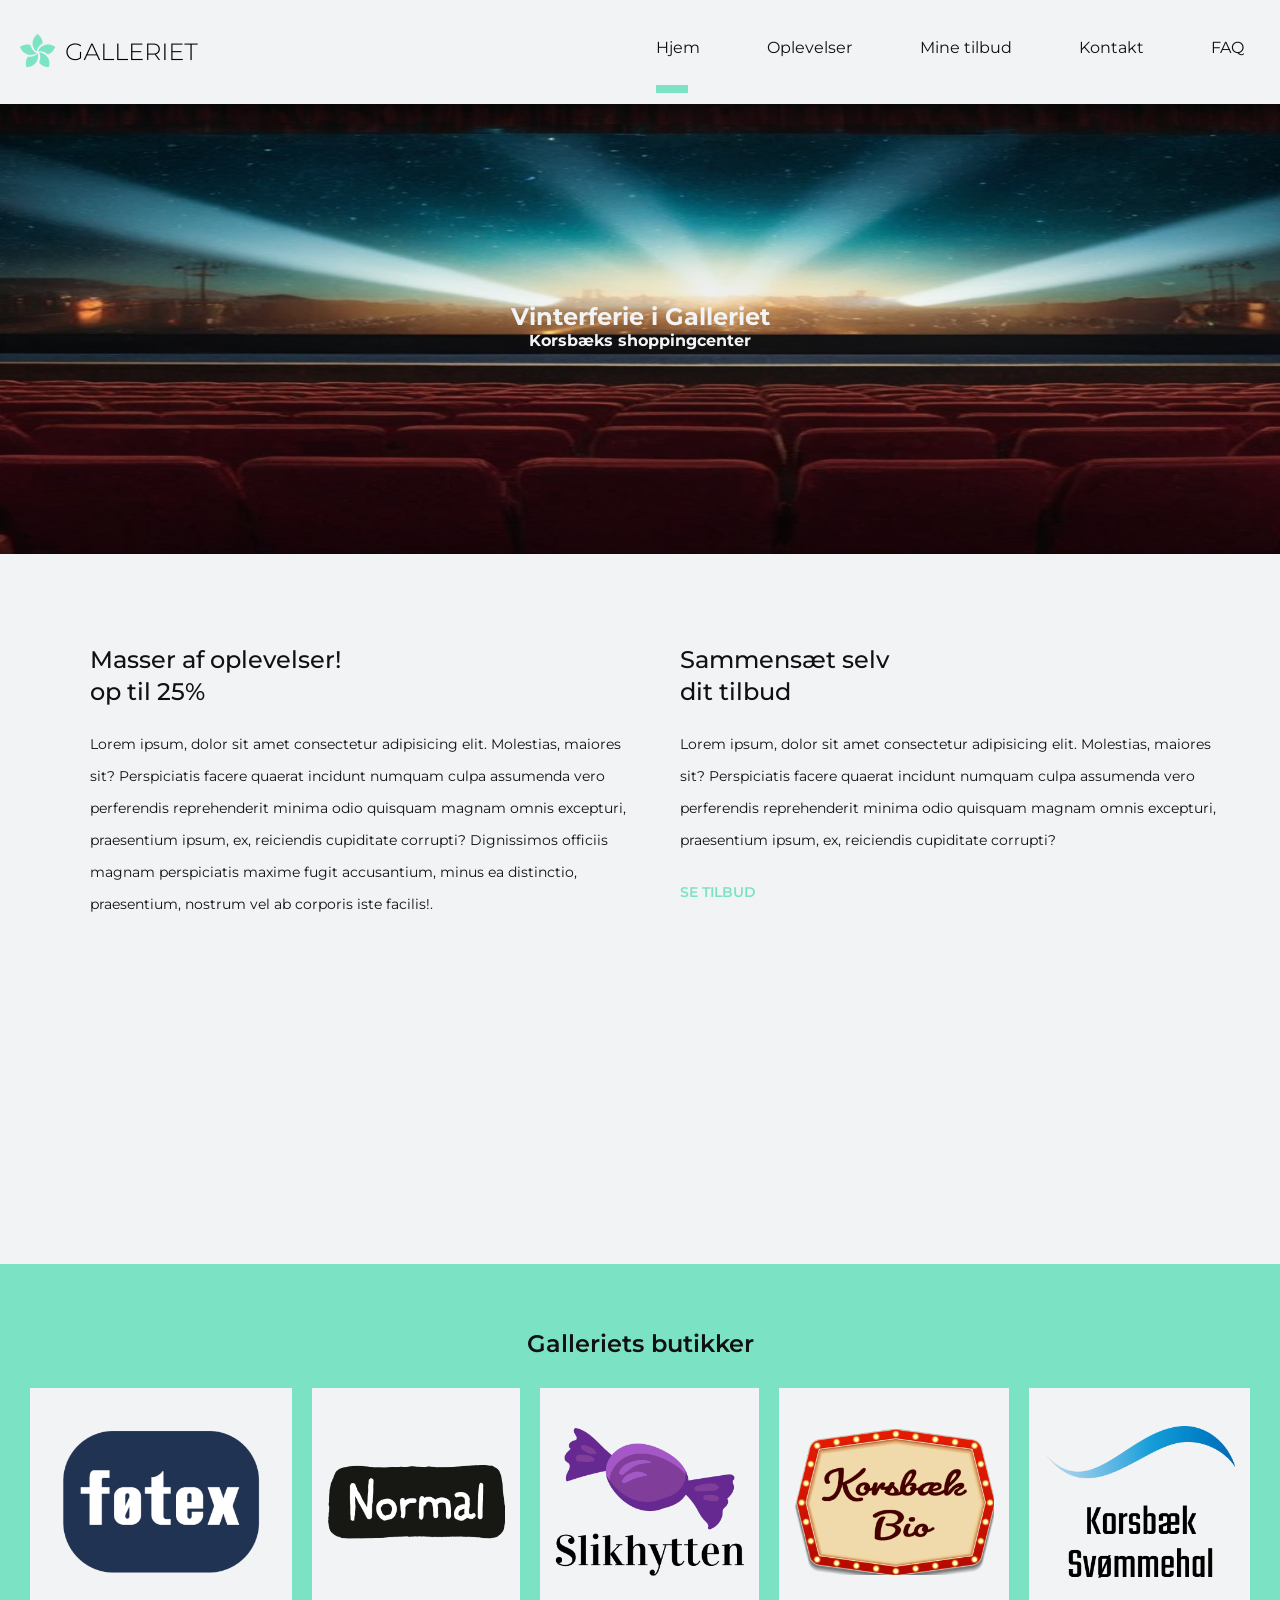
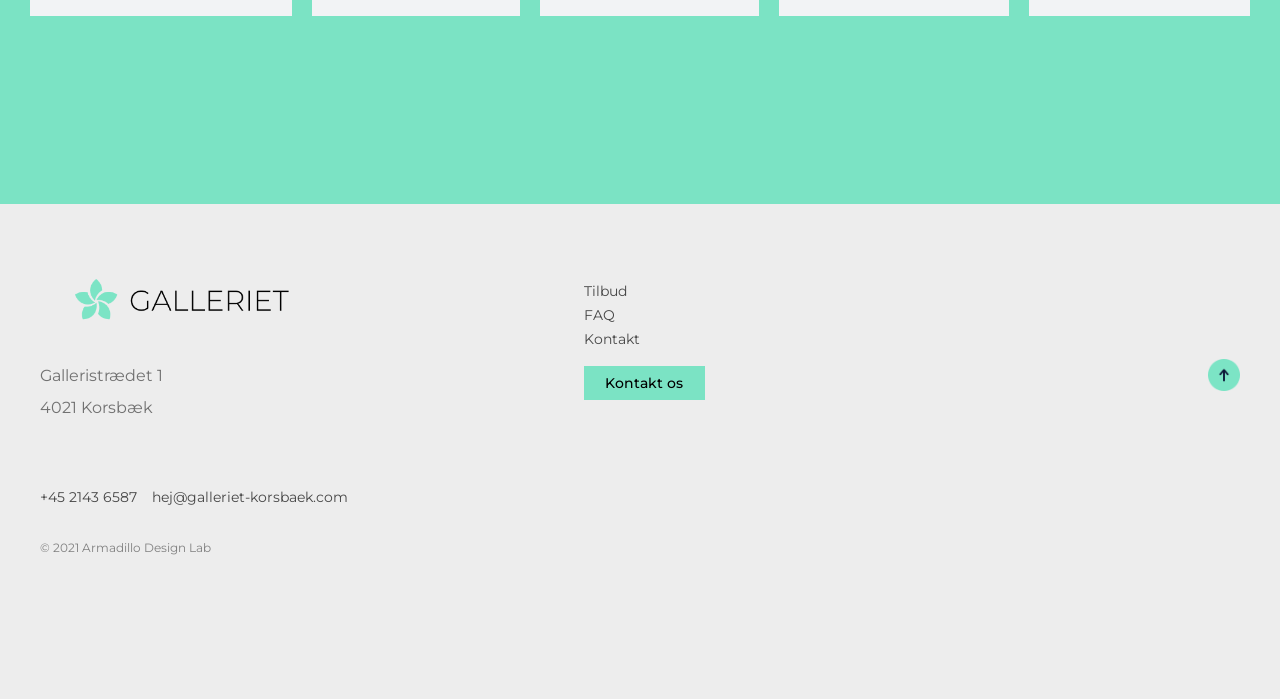
<file: index.html>
<!DOCTYPE html>
<html lang="en">
	<head>
		<meta charset="UTF-8" />
		<meta name="viewport" content="width=device-width, initial-scale=1.0" />
		<link
			rel="stylesheet"
			href="https://cdnjs.cloudflare.com/ajax/libs/font-awesome/6.7.2/css/all.min.css" />
		<link rel="preconnect" href="https://fonts.googleapis.com" />
		<link rel="preconnect" href="https://fonts.gstatic.com" crossorigin />
		<link
			href="https://fonts.googleapis.com/css2?family=Montserrat:ital,wght@0,100..900;1,100..900&display=swap"
			rel="stylesheet" />

		<link rel="shortcut icon" href="icons/favicon.png" type="image/x-icon" />
		<link rel="stylesheet" href="css/base-reset.css" />
		<link rel="stylesheet" href="css/menu-footer.css" />
		<link rel="stylesheet" type="text/css" href="css/styles.css" />
		<link rel="stylesheet" type="text/css" href="css/mediaQueries.css" />
		<script src="js/burgerMenu.js" defer></script>
		<script src="js/script.js" defer></script>
		<title>Galleriet|Korsbæk</title>
	</head>
	<body>
		<div id="container">
			<header id="header">
				<figure class="galleriet-logo-container">
					<a href="index.html"
						><img src="images/headLogo.png" id="galleri-logo" alt="logo"
					/></a>
				</figure>

				<nav id="desktop-menu">
					<ul>
						<li><a href="index.html" class="desktop-menu-item">Hjem</a></li>
						<li>
							<a href="oplevelser.html" class="desktop-menu-item">Oplevelser</a>
						</li>
						<li>
							<a href="mineTilbud.html" class="desktop-menu-item"
								>Mine tilbud</a
							>
						</li>
						<li>
							<a href="kontakt.html" class="desktop-menu-item">Kontakt</a>
						</li>
						<li><a href="faq.html" class="desktop-menu-item">FAQ</a></li>
					</ul>
				</nav>

				<div class="off-screen-menu">
					<ul>
						<li><a href="index.html" class="menu-item">Hjem</a></li>
						<li><a href="oplevelser.html" class="menu-item">Oplevelser</a></li>
						<li><a href="mineTilbud.html" class="menu-item">Mine tilbud</a></li>
						<li><a href="kontakt.html" class="menu-item">Kontakt</a></li>
						<li><a href="faq.html" class="menu-item">FAQ</a></li>
					</ul>
				</div>

				<nav class="burger-nav">
					<div class="ham-menu">
						<span></span>
						<span></span>
						<span></span>
					</div>
				</nav>
			</header>
			<main>
				<article class="main-content">
					<section class="hero">
						<figure class="hero-figure">
							<img
								src="images/biograf.png"
								alt="hero biograf"
								class="hero-img" />
							<figcaption class="hero-figcaption">
								<div class="hero-headings">
									<h1 class="hero-heading">Vinterferie i Galleriet</h1>
									<h2 class="hero-subheading">Korsbæks shoppingcenter</h2>
								</div>
							</figcaption>
						</figure>
					</section>
					<section class="mission">
						<div class="mission-card">
							<h2>
								Masser af oplevelser! <br />
								op til 25%
							</h2>
							<p>
								Lorem ipsum, dolor sit amet consectetur adipisicing elit.
								Molestias, maiores sit? Perspiciatis facere quaerat incidunt
								numquam culpa assumenda vero perferendis reprehenderit minima
								odio quisquam magnam omnis excepturi, praesentium ipsum, ex,
								reiciendis cupiditate corrupti? Dignissimos officiis magnam
								perspiciatis maxime fugit accusantium, minus ea distinctio,
								praesentium, nostrum vel ab corporis iste facilis!.
							</p>
						</div>
						<div class="mission-card">
							<h2>
								Sammensæt selv <br />
								dit tilbud
							</h2>
							<p>
								Lorem ipsum, dolor sit amet consectetur adipisicing elit.
								Molestias, maiores sit? Perspiciatis facere quaerat incidunt
								numquam culpa assumenda vero perferendis reprehenderit minima
								odio quisquam magnam omnis excepturi, praesentium ipsum, ex,
								reiciendis cupiditate corrupti?
							</p>
							<a href="mineTilbud.html" id="mission-tilbud">SE TILBUD</a>
						</div>
					</section>
				</article>
				<section class="founder-section">
					<h2>Galleriets butikker</h2>
					<div class="founders">
						<div id="fotex" class="founder-card">
							<img src="images/foetexLogo.png" alt="Føtex logo" />
						</div>
						<div id="normal" class="founder-card">
							<img src="images/normalLogo.png" alt="Normal logo" />
						</div>
						<div id="slikhytten" class="founder-card">
							<img src="images/slikhyttenLogo.png" alt="Slikhytten Logo" />
						</div>
						<div id="bio" class="founder-card">
							<img src="images/korsbækbioLogo.png" alt="Korsbæk bio logo" />
						</div>
						<div id="svommehal" class="founder-card">
							<img
								src="images/korsbæksvømmehalLogo.png"
								alt="Korsbøk svømmehal logo" />
						</div>
					</div>

					<!-- modal section for shops -->
					<div id="modal-fotex" class="modal">
						<div class="modal-content">
							<span class="close">&times;</span>
							<img src="images/foetexLogo.png" alt="fotex" />
							<h2>Føtex</h2>
							<p>
								Lorem ipsum dolor sit amet consectetur adipisicing elit.
								Quisquam, voluptatibus.
							</p>
						</div>
					</div>

					<div id="modal-normal" class="modal">
						<div class="modal-content">
							<span class="close">&times;</span>
							<img src="images/normalLogo.png" alt="normal" />
							<h2>Normal</h2>
							<p>
								Lorem ipsum dolor sit amet consectetur adipisicing elit.
								Quisquam, voluptatibus.
							</p>
						</div>
					</div>

					<div id="modal-slikhytten" class="modal">
						<div class="modal-content">
							<span class="close">&times;</span>
							<img src="images/slikhyttenLogo.png" alt="slikhytten" />
							<h2>Slikhytten</h2>
							<p>
								Lorem ipsum dolor sit amet consectetur adipisicing elit.
								Quisquam, voluptatibus.
							</p>
						</div>
					</div>

					<div id="modal-bio" class="modal">
						<div class="modal-content">
							<span class="close">&times;</span>
							<img src="images/korsbækbioLogo.png" alt="bio" />
							<h2>Biografen</h2>
							<p>
								Lorem ipsum dolor sit amet consectetur adipisicing elit.
								Quisquam, voluptatibus.
							</p>
						</div>
					</div>

					<div id="modal-svommehal" class="modal">
						<div class="modal-content">
							<span class="close">&times;</span>
							<img src="images/korsbæksvømmehalLogo.png" alt="svommehal" />
							<h2>Svømmehallen</h2>
							<p>
								Lorem ipsum dolor sit amet consectetur adipisicing elit.
								Quisquam, voluptatibus.
							</p>
						</div>
					</div>
				</section>
			</main>
			<footer>
				<figure class="galleriet-logo-container">
					<img src="images/headLogo.png" id="galleri-logo" alt="logo" />
				</figure>
				<div class="footer-wrapper">
					<div class="footer-left-coloumn">
						<div class="footer-contact">
							<p class="adress">
								<a
									href="https://maps.app.goo.gl/m8TsU325HN7DDDBv7"
									target="_blank"
									>Galleristrædet 1<br />4021 Korsbæk</a
								>
							</p>
						</div>
						<div class="telephone">
							<div class="tlfwrapper">
								<a href="tel:+4521436587" class="telefon">+45 2143 6587</a>
								<a href="mailto:hej@galleriet-korsbaek.com" class="mail"
									>hej@galleriet-korsbaek.com</a
								>
							</div>
							<div class="copyright">
								<p>© 2021 Armadillo Design Lab</p>
							</div>
						</div>
					</div>

					<div id="footer-menu">
						<a href="mineTilbud.html" class="footer-menu-item">Tilbud</a>
						<a href="faq.html" class="footer-menu-item">FAQ</a>
						<a href="kontakt.html" class="footer-menu-item">Kontakt</a>
						<a href="kontakt.html"
							><button id="button-footer">Kontakt os</button></a
						>
					</div>

					<figure class="toTop">
						<a href="#header"><img src="icons/upArrow.png" alt="Pil op" /></a>
						<figcaption></figcaption>
					</figure>
				</div>
			</footer>
		</div>
	</body>
</html>
</file>
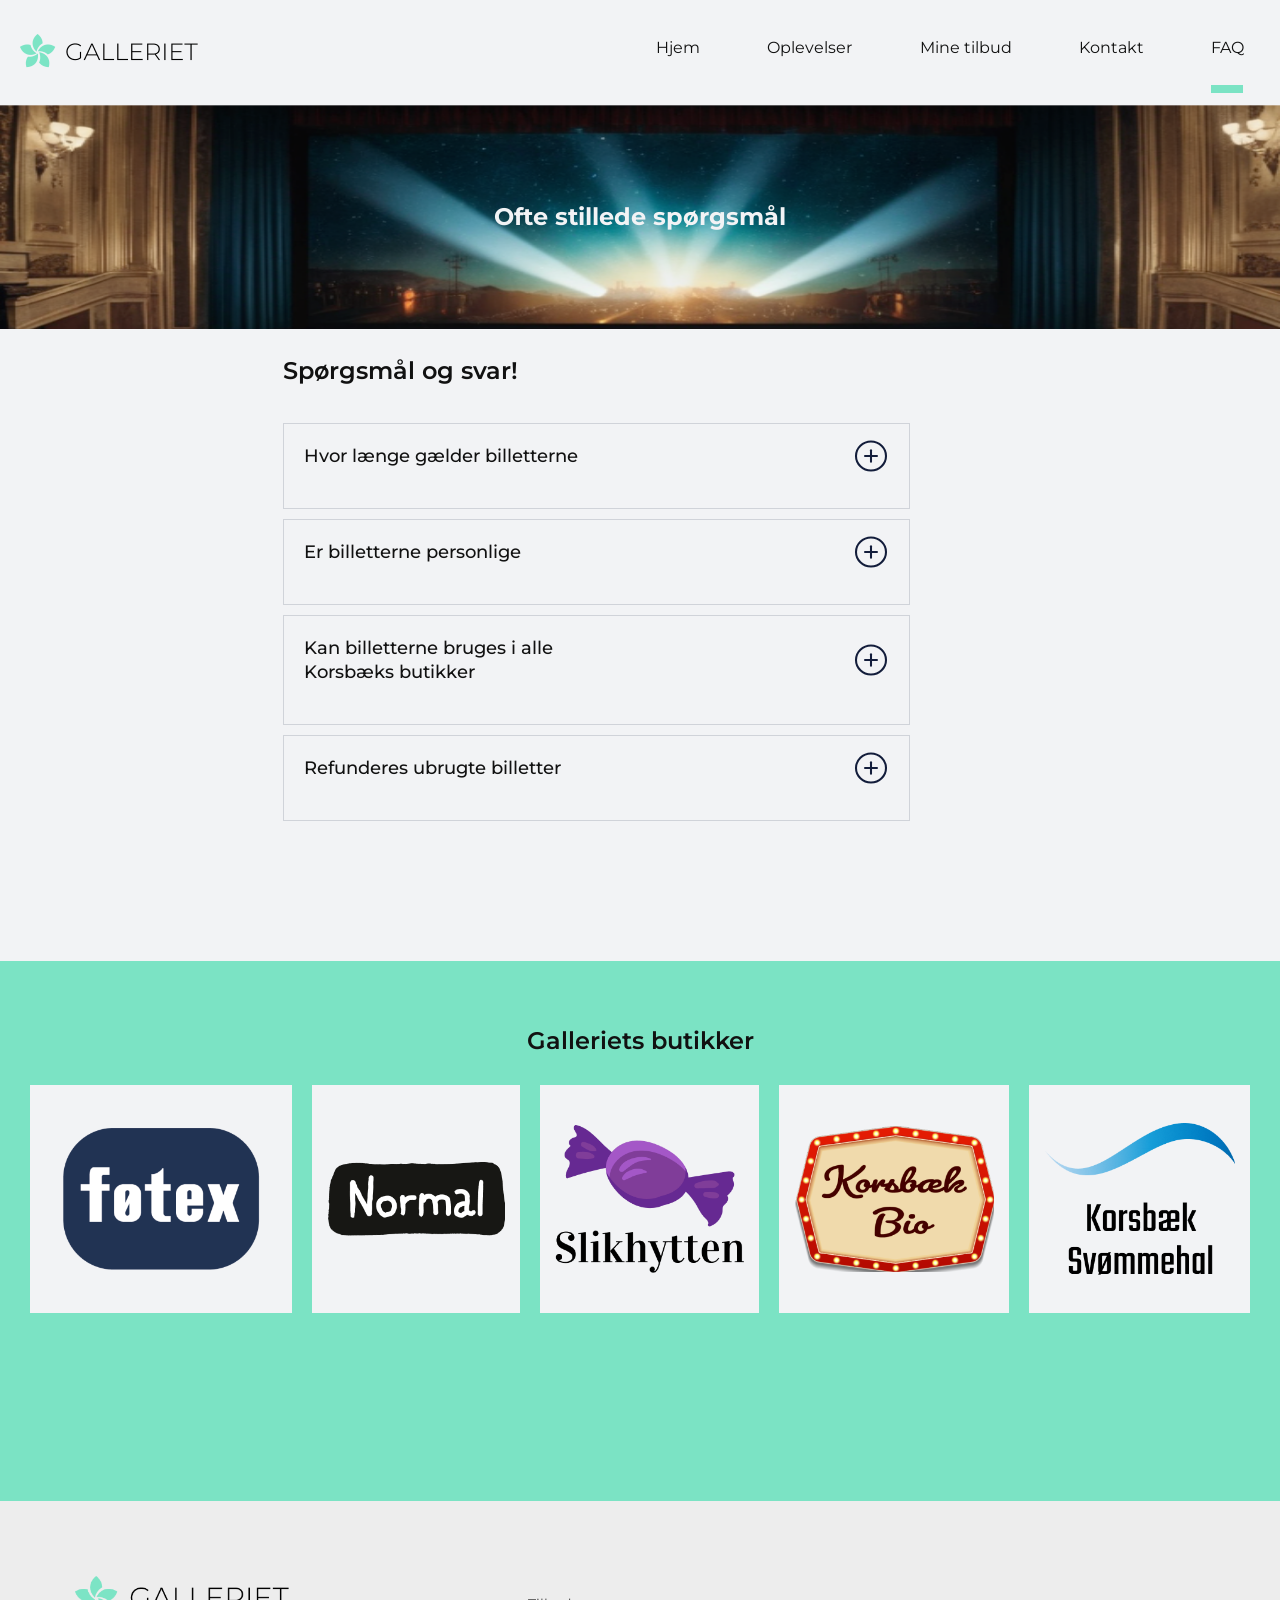
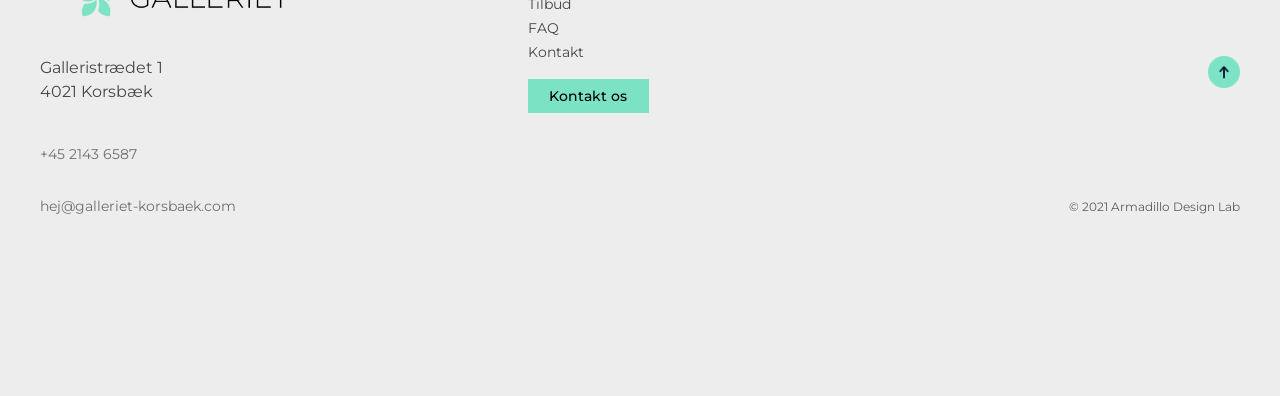
<file: faq.html>
<!DOCTYPE html>
<html lang="en">
	<head>
		<meta charset="UTF-8" />
		<meta name="viewport" content="width=device-width, initial-scale=1.0" />
		<link
			rel="stylesheet"
			href="https://cdnjs.cloudflare.com/ajax/libs/font-awesome/6.7.2/css/all.min.css" />
		<link rel="preconnect" href="https://fonts.googleapis.com" />
		<link rel="preconnect" href="https://fonts.gstatic.com" crossorigin />
		<link
			href="https://fonts.googleapis.com/css2?family=Montserrat:ital,wght@0,100..900;1,100..900&display=swap"
			rel="stylesheet" />

		<link rel="shortcut icon" href="icons/favicon.png" type="image/x-icon" />
		<link rel="stylesheet" href="css/base-reset.css" />
		<link rel="stylesheet" href="css/style-faq.css" />
		<link rel="stylesheet" href="css/menu-footer.css" />
		<script src="js/burgerMenu.js" defer></script>
		<script src="js/script.js" defer></script>
		<script src="js/faq.js" defer></script>
		<title>Galleriet|Korsbæk|FAQ</title>
	</head>
	<body>
		<div id="container">
			<header id="header">
				<figure class="galleriet-logo-container">
					<a href="index.html"
						><img src="images/headLogo.png" id="galleri-logo" alt="logo"
					/></a>
				</figure>

				<nav id="desktop-menu">
					<ul>
						<li><a href="index.html" class="desktop-menu-item">Hjem</a></li>
						<li>
							<a href="oplevelser.html" class="desktop-menu-item">Oplevelser</a>
						</li>
						<li>
							<a href="mineTilbud.html" class="desktop-menu-item"
								>Mine tilbud</a
							>
						</li>
						<li>
							<a href="kontakt.html" class="desktop-menu-item">Kontakt</a>
						</li>
						<li><a href="faq.html" class="desktop-menu-item">FAQ</a></li>
					</ul>
				</nav>

				<div class="off-screen-menu">
					<ul>
						<li><a href="index.html" class="menu-item">Hjem</a></li>
						<li><a href="oplevelser.html" class="menu-item">Oplevelser</a></li>
						<li><a href="mineTilbud.html" class="menu-item">Mine tilbud</a></li>
						<li><a href="kontakt.html" class="menu-item">Kontakt</a></li>
						<li><a href="faq.html" class="menu-item">FAQ</a></li>
					</ul>
				</div>

				<nav class="burger-nav">
					<div class="ham-menu">
						<span></span>
						<span></span>
						<span></span>
					</div>
				</nav>
			</header>
			<main>
				<article class="main-content">
					<section class="hero oplev-hero">
						<figure class="hero-figure">
							<img
								src="images/biograf-half.png"
								alt="hero biograf"
								class="hero-img" />
							<figcaption class="hero-figcaption">
								<div class="hero-headings">
									<h1 class="hero-heading">Ofte stillede spørgsmål</h1>
								</div>
							</figcaption>
						</figure>
					</section>
					<section class="faq-section">
						<div class="faq-section-container">
							<h2>Spørgsmål og svar!</h2>
							<div class="faq-wrapper">
								<div class="faq--toggle-button toggleBtn">
									<h3>Hvor længe gælder billetterne</h3>
									<img src="icons/plusIcon.svg" class="plus-icon" />
									<img src="icons/minusIcon.svg" class="minus-icon" />
								</div>
								<div class="foldBox faq-content">
									<p>
										Projex-Tec Co. is dedicated to satisfying our customers by
										providing quality products & services on time & striving
										towards continual improvement. Our Management is committed
										to providing Supply, Installation, Testing, and
										Commissioning of Electromechanical works to its clients for
										various projects and has established Quality Assurance /
										Quality Control Programs in a manner that strives to comply
										with ISO 9001:2008. Projex-Tec Co. achieves the highest
										quality standards throughout the performance of its
										activities in meeting all the specifications and procedures
										of customer satisfaction and projects are executed in a
										manner that emphasizes safety, quality, and maximum
										cost-effectiveness.
									</p>
								</div>
							</div>
							<div class="faq-wrapper">
								<div class="faq--toggle-button toggleBtn">
									<h3>Er billetterne personlige</h3>
									<img src="icons/plusIcon.svg" class="plus-icon" />
									<img src="icons/minusIcon.svg" class="minus-icon" />
								</div>
								<div class="foldBox faq-content">
									<p>
										Projex-Tec Co. is dedicated to satisfying our customers by
										providing quality products & services on time & striving
										towards continual improvement. Our Management is committed
										to providing Supply, Installation, Testing, and
										Commissioning of Electromechanical works to its clients for
										various projects and has established Quality Assurance /
										Quality Control Programs in a manner that strives to comply
										with ISO 9001:2008. Projex-Tec Co. achieves the highest
										quality standards throughout the performance of its
										activities in meeting all the specifications and procedures
										of customer satisfaction and projects are executed in a
										manner that emphasizes safety, quality, and maximum
										cost-effectiveness.
									</p>
								</div>
							</div>
							<div class="faq-wrapper">
								<div class="faq--toggle-button toggleBtn">
									<h3>Kan billetterne bruges i alle Korsbæks butikker</h3>
									<img src="icons/plusIcon.svg" class="plus-icon" />
									<img src="icons/minusIcon.svg" class="minus-icon" />
								</div>
								<div class="foldBox faq-content">
									<p>
										Projex-Tec Co. is dedicated to satisfying our customers by
										providing quality products & services on time & striving
										towards continual improvement. Our Management is committed
										to providing Supply, Installation, Testing, and
										Commissioning of Electromechanical works to its clients for
										various projects and has established Quality Assurance /
										Quality Control Programs in a manner that strives to comply
										with ISO 9001:2008. Projex-Tec Co. achieves the highest
										quality standards throughout the performance of its
										activities in meeting all the specifications and procedures
										of customer satisfaction and projects are executed in a
										manner that emphasizes safety, quality, and maximum
										cost-effectiveness.
									</p>
								</div>
							</div>
							<div class="faq-wrapper">
								<div class="faq--toggle-button toggleBtn">
									<h3>Refunderes ubrugte billetter</h3>
									<img src="icons/plusIcon.svg" class="plus-icon" />
									<img src="icons/minusIcon.svg" class="minus-icon" />
								</div>
								<div class="foldBox faq-content">
									<p>
										Projex-Tec Co. is dedicated to satisfying our customers by
										providing quality products & services on time & striving
										towards continual improvement. Our Management is committed
										to providing Supply, Installation, Testing, and
										Commissioning of Electromechanical works to its clients for
										various projects and has established Quality Assurance /
										Quality Control Programs in a manner that strives to comply
										with ISO 9001:2008. Projex-Tec Co. achieves the highest
										quality standards throughout the performance of its
										activities in meeting all the specifications and procedures
										of customer satisfaction and projects are executed in a
										manner that emphasizes safety, quality, and maximum
										cost-effectiveness.
									</p>
								</div>
							</div>
						</div>
					</section>
				</article>
				<section class="founder-section">
					<h2>Galleriets butikker</h2>
					<div class="founders">
						<div id="fotex" class="founder-card">
							<img src="images/foetexLogo.png" alt="Føtex logo" />
						</div>
						<div id="normal" class="founder-card">
							<img src="images/normalLogo.png" alt="Normal logo" />
						</div>
						<div id="slikhytten" class="founder-card">
							<img src="images/slikhyttenLogo.png" alt="Slikhytten Logo" />
						</div>
						<div id="bio" class="founder-card">
							<img src="images/korsbækbioLogo.png" alt="Korsbæk bio logo" />
						</div>
						<div id="svommehal" class="founder-card">
							<img
								src="images/korsbæksvømmehalLogo.png"
								alt="Korsbøk svømmehal logo" />
						</div>
					</div>

					<!-- modal section for shops -->
					<div id="modal-fotex" class="modal">
						<div class="modal-content">
							<span class="close">&times;</span>
							<img src="images/foetexLogo.png" alt="fotex" />
							<h2>Fotex</h2>
							<p>
								Lorem ipsum dolor sit amet consectetur adipisicing elit.
								Quisquam, voluptatibus.
							</p>
						</div>
					</div>

					<div id="modal-normal" class="modal">
						<div class="modal-content">
							<span class="close">&times;</span>
							<img src="images/normalLogo.png" alt="normal" />
							<h2>Normal</h2>
							<p>
								Lorem ipsum dolor sit amet consectetur adipisicing elit.
								Quisquam, voluptatibus.
							</p>
						</div>
					</div>

					<div id="modal-slikhytten" class="modal">
						<div class="modal-content">
							<span class="close">&times;</span>
							<img src="images/slikhyttenLogo.png" alt="slikhytten" />
							<h2>Slikhytten</h2>
							<p>
								Lorem ipsum dolor sit amet consectetur adipisicing elit.
								Quisquam, voluptatibus.
							</p>
						</div>
					</div>

					<div id="modal-bio" class="modal">
						<div class="modal-content">
							<span class="close">&times;</span>
							<img src="images/korsbækbioLogo.png" alt="bio" />
							<h2>Biografen</h2>
							<p>
								Lorem ipsum dolor sit amet consectetur adipisicing elit.
								Quisquam, voluptatibus.
							</p>
						</div>
					</div>

					<div id="modal-svommehal" class="modal">
						<div class="modal-content">
							<span class="close">&times;</span>
							<img src="images/korsbæksvømmehalLogo.png" alt="svommehal" />
							<h2>Svømmehallen</h2>
							<p>
								Lorem ipsum dolor sit amet consectetur adipisicing elit.
								Quisquam, voluptatibus.
							</p>
						</div>
					</div>
				</section>
			</main>
			<footer>
				<figure class="galleriet-logo-container">
					<img src="images/headLogo.png" id="galleri-logo" alt="logo" />
				</figure>
				<div class="footer-wrapper">
					<div class="footer-contact">
						<p>
							<a href="https://maps.app.goo.gl/m8TsU325HN7DDDBv7" target="_blank"
								>Galleristrædet 1<br />4021 Korsbæk</a
							>
						</p>

						<div class="telephone">
							<a href="tel:+4521436587" class="telefon">+45 2143 6587</a>
							<a href="mailto:hej@galleriet-korsbaek.com" class="mail"
								>hej@galleriet-korsbaek.com</a
							>
						</div>
					</div>

					<div id="footer-menu">
						<a href="mineTilbud.html" class="footer-menu-item">Tilbud</a>
						<a href="faq.html" class="footer-menu-item">FAQ</a>
						<a href="kontakt.html" class="footer-menu-item">Kontakt</a>
						<a href="kontakt.html"
							><button id="button-footer">Kontakt os</button></a
						>
					</div>

					<figure class="toTop">
						<a href="#header"><img src="icons/upArrow.png" alt="Pil op" /></a>
						<figcaption>
							<div class="copyright">
								<p>© 2021 Armadillo Design Lab</p>
							</div>
						</figcaption>
					</figure>
				</div>
			</footer>
		</div>
	</body>
</html>
</file>
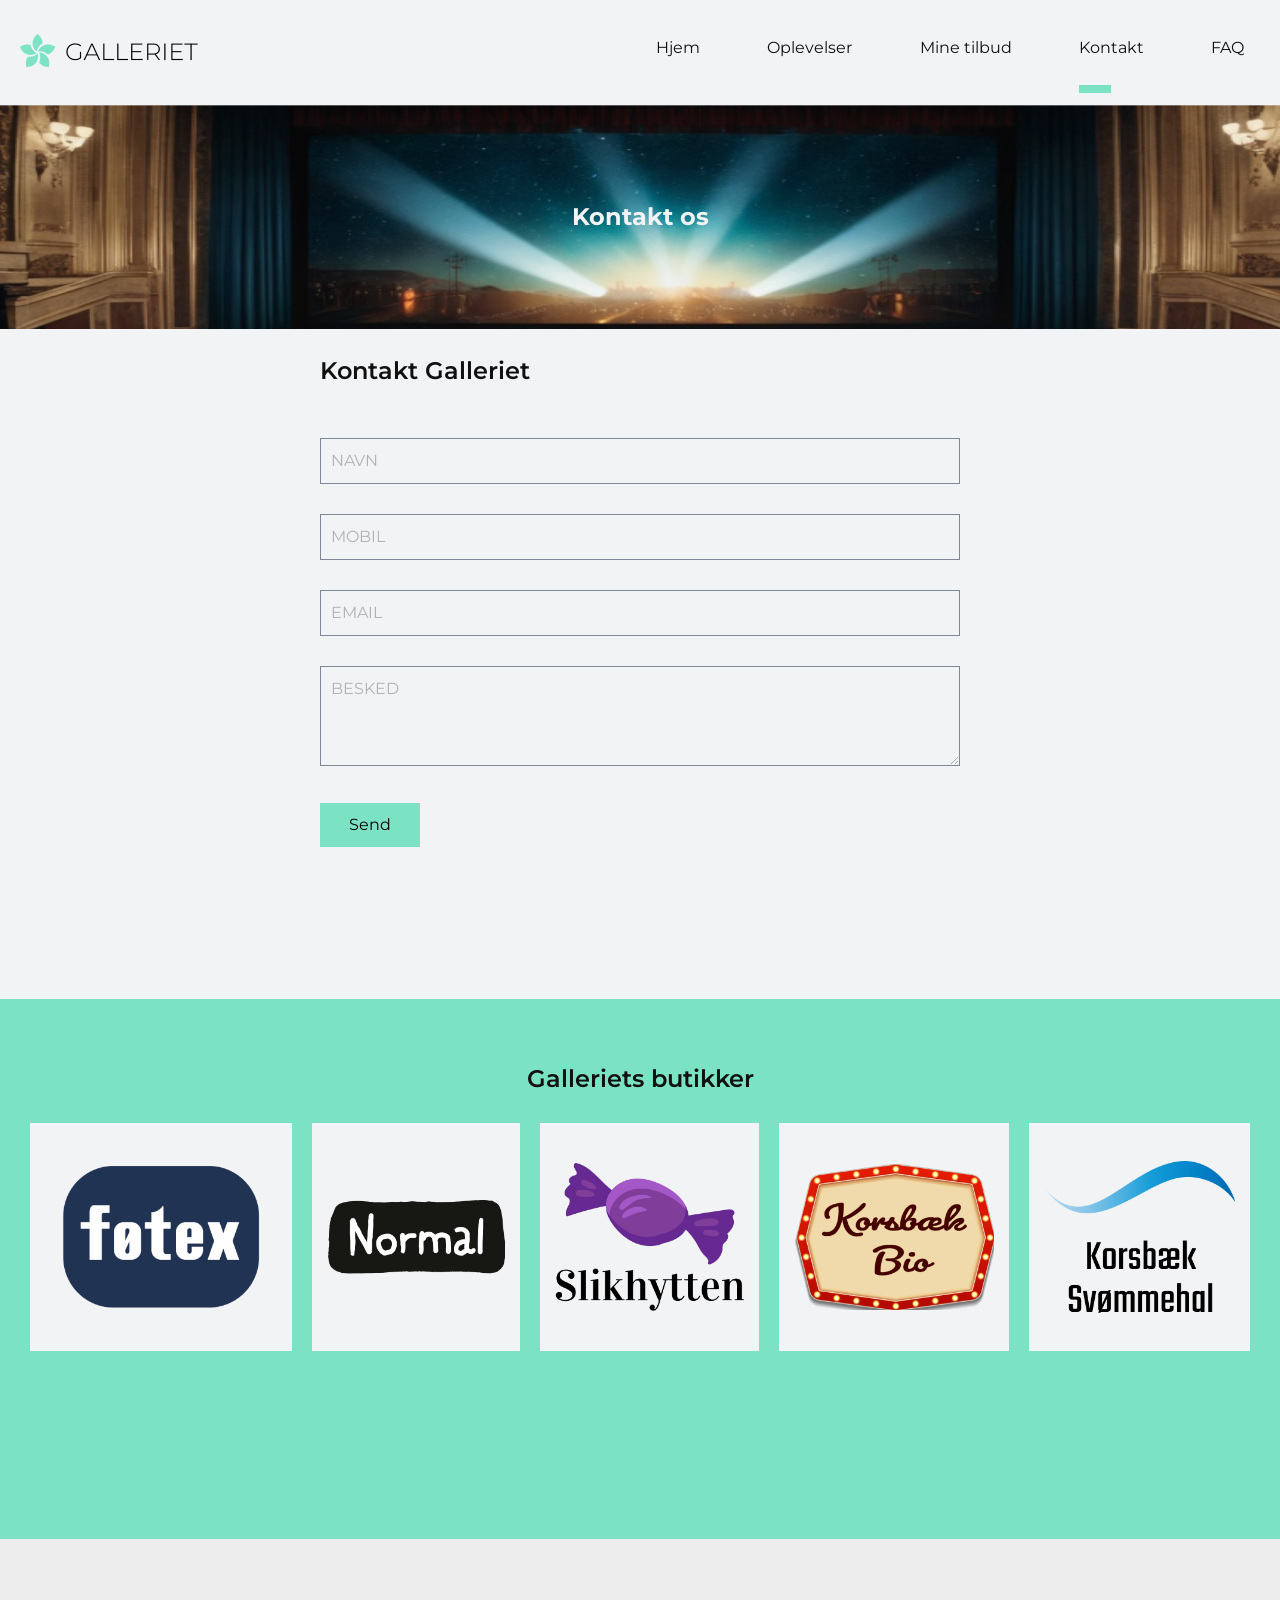
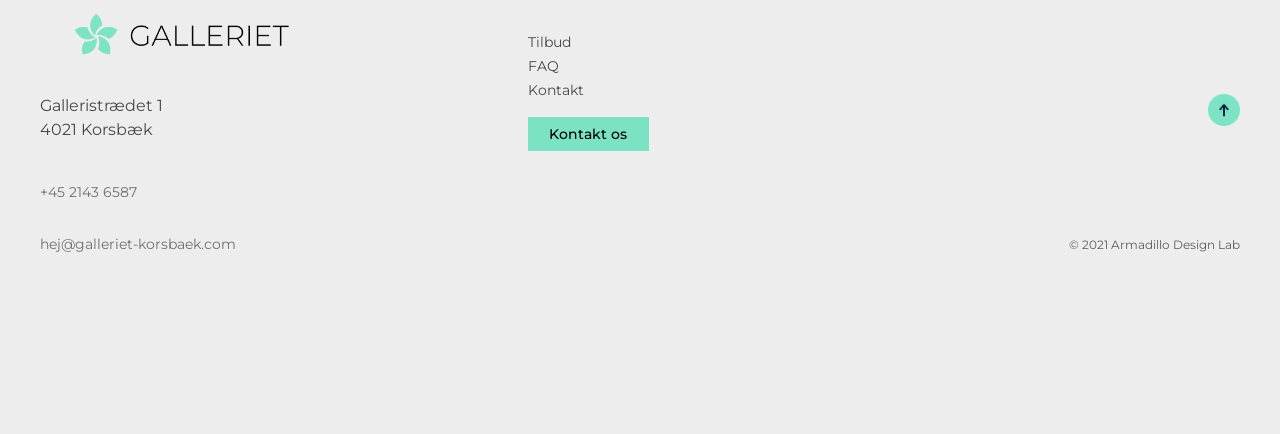
<file: kontakt.html>
<!DOCTYPE html>
<html lang="en">
	<head>
		<meta charset="UTF-8" />
		<meta name="viewport" content="width=device-width, initial-scale=1.0" />
		<link
			rel="stylesheet"
			href="https://cdnjs.cloudflare.com/ajax/libs/font-awesome/6.7.2/css/all.min.css" />
		<link rel="preconnect" href="https://fonts.googleapis.com" />
		<link rel="preconnect" href="https://fonts.gstatic.com" crossorigin />
		<link
			href="https://fonts.googleapis.com/css2?family=Montserrat:ital,wght@0,100..900;1,100..900&display=swap"
			rel="stylesheet" />

		<link rel="shortcut icon" href="icons/favicon.png" type="image/x-icon" />
		<link rel="stylesheet" href="css/base-reset.css" />
		<link rel="stylesheet" href="css/style-contact.css" />
		<link rel="stylesheet" href="css/menu-footer.css" />
		<script src="js/burgerMenu.js" defer></script>
		<script src="js/contactValidate.js" defer></script>
		<script src="js/script.js" defer></script>
		<title>Galleriet|Korsbæk|Kontakt</title>
	</head>
	<body>
		<div id="container">
			<header id="header">
				<figure class="galleriet-logo-container">
					<a href="index.html"
						><img src="images/headLogo.png" id="galleri-logo" alt="logo"
					/></a>
				</figure>

				<nav id="desktop-menu">
					<ul>
						<li><a href="index.html" class="desktop-menu-item">Hjem</a></li>
						<li>
							<a href="oplevelser.html" class="desktop-menu-item">Oplevelser</a>
						</li>
						<li>
							<a href="mineTilbud.html" class="desktop-menu-item"
								>Mine tilbud</a
							>
						</li>
						<li>
							<a href="kontakt.html" class="desktop-menu-item">Kontakt</a>
						</li>
						<li><a href="faq.html" class="desktop-menu-item">FAQ</a></li>
					</ul>
				</nav>

				<div class="off-screen-menu">
					<ul>
						<li><a href="index.html" class="menu-item">Hjem</a></li>
						<li><a href="oplevelser.html" class="menu-item">Oplevelser</a></li>
						<li><a href="mineTilbud.html" class="menu-item">Mine tilbud</a></li>
						<li><a href="kontakt.html" class="menu-item">Kontakt</a></li>
						<li><a href="faq.html" class="menu-item">FAQ</a></li>
					</ul>
				</div>

				<nav class="burger-nav">
					<div class="ham-menu">
						<span></span>
						<span></span>
						<span></span>
					</div>
				</nav>
			</header>
			<main>
				<article class="main-content">
					<section class="hero oplev-hero">
						<figure class="hero-figure">
							<img
								src="images/biograf-half.png"
								alt="hero biograf"
								class="hero-img" />
							<figcaption class="hero-figcaption">
								<div class="hero-headings">
									<h1 class="hero-heading">Kontakt os</h1>
								</div>
							</figcaption>
						</figure>
					</section>
					<section class="contact-section">
						<div class="contact-wrapper">
							<h2>Kontakt Galleriet</h2>
							<form action="tak.html" id="form">
								<div class="input-wrapper">
									<label for="dit-navn"></label>
									<input
										type="text"
										id="dit-navn"
										placeholder="NAVN"
										required />
									<i class="check-circle"></i>
								</div>
								<div class="input-wrapper">
									<label for="dit-mobil"></label>
									<input
										type="tel"
										id="dit-mobil"
										placeholder="MOBIL"
										required />
									<i class="check-circle"></i>
								</div>
								<div class="input-wrapper">
									<label for="din-email"></label>
									<input
										type="email"
										id="din-email"
										placeholder="EMAIL"
										required />
									<i class="check-circle"></i>
								</div>
								<div class="input-wrapper">
									<label for="din-besked"></label>
									<textarea
										name=""
										id="din-besked"
										placeholder="BESKED"
										required></textarea>
								</div>
								<div class="btn-wrapper">
									<input id="my-btn" type="submit" value="Send" />
								</div>
							</form>
						</div>
					</section>
				</article>
				<section class="founder-section">
					<h2>Galleriets butikker</h2>
					<div class="founders">
						<div id="fotex" class="founder-card">
							<img src="images/foetexLogo.png" alt="Føtex logo" />
						</div>
						<div id="normal" class="founder-card">
							<img src="images/normalLogo.png" alt="Normal logo" />
						</div>
						<div id="slikhytten" class="founder-card">
							<img src="images/slikhyttenLogo.png" alt="Slikhytten Logo" />
						</div>
						<div id="bio" class="founder-card">
							<img src="images/korsbækbioLogo.png" alt="Korsbæk bio logo" />
						</div>
						<div id="svommehal" class="founder-card">
							<img
								src="images/korsbæksvømmehalLogo.png"
								alt="Korsbøk svømmehal logo" />
						</div>
					</div>

					<!-- modal section for shops -->
					<div id="modal-fotex" class="modal">
						<div class="modal-content">
							<span class="close">&times;</span>
							<img src="images/foetexLogo.png" alt="fotex" />
							<h2>Fotex</h2>
							<p>
								Lorem ipsum dolor sit amet consectetur adipisicing elit.
								Quisquam, voluptatibus.
							</p>
						</div>
					</div>

					<div id="modal-normal" class="modal">
						<div class="modal-content">
							<span class="close">&times;</span>
							<img src="images/normalLogo.png" alt="normal" />
							<h2>Normal</h2>
							<p>
								Lorem ipsum dolor sit amet consectetur adipisicing elit.
								Quisquam, voluptatibus.
							</p>
						</div>
					</div>

					<div id="modal-slikhytten" class="modal">
						<div class="modal-content">
							<span class="close">&times;</span>
							<img src="images/slikhyttenLogo.png" alt="slikhytten" />
							<h2>Slikhytten</h2>
							<p>
								Lorem ipsum dolor sit amet consectetur adipisicing elit.
								Quisquam, voluptatibus.
							</p>
						</div>
					</div>

					<div id="modal-bio" class="modal">
						<div class="modal-content">
							<span class="close">&times;</span>
							<img src="images/korsbækbioLogo.png" alt="bio" />
							<h2>Biografen</h2>
							<p>
								Lorem ipsum dolor sit amet consectetur adipisicing elit.
								Quisquam, voluptatibus.
							</p>
						</div>
					</div>

					<div id="modal-svommehal" class="modal">
						<div class="modal-content">
							<span class="close">&times;</span>
							<img src="images/korsbæksvømmehalLogo.png" alt="svommehal" />
							<h2>Svømmehallen</h2>
							<p>
								Lorem ipsum dolor sit amet consectetur adipisicing elit.
								Quisquam, voluptatibus.
							</p>
						</div>
					</div>
				</section>
			</main>
			<footer>
				<figure class="galleriet-logo-container">
					<img src="images/headLogo.png" id="galleri-logo" alt="logo" />
				</figure>
				<div class="footer-wrapper">
					<div class="footer-contact">
						<p>
							<a href="https://maps.app.goo.gl/m8TsU325HN7DDDBv7" target="_blank"
								>Galleristrædet 1<br />4021 Korsbæk</a
							>
						</p>

						<div class="telephone">
							<a href="tel:+4521436587" class="telefon">+45 2143 6587</a>
							<a href="mailto:hej@galleriet-korsbaek.com" class="mail"
								>hej@galleriet-korsbaek.com</a
							>
						</div>
					</div>

					<div id="footer-menu">
						<a href="mineTilbud.html" class="footer-menu-item">Tilbud</a>
						<a href="faq.html" class="footer-menu-item">FAQ</a>
						<a href="kontakt.html" class="footer-menu-item">Kontakt</a>
						<a href="kontakt.html"
							><button id="button-footer">Kontakt os</button></a
						>
					</div>

					<figure class="toTop">
						<a href="#header"><img src="icons/upArrow.png" alt="Pil op" /></a>
						<figcaption>
							<div class="copyright">
								<p>© 2021 Armadillo Design Lab</p>
							</div>
						</figcaption>
					</figure>
				</div>
			</footer>
		</div>
	</body>
</html>
</file>
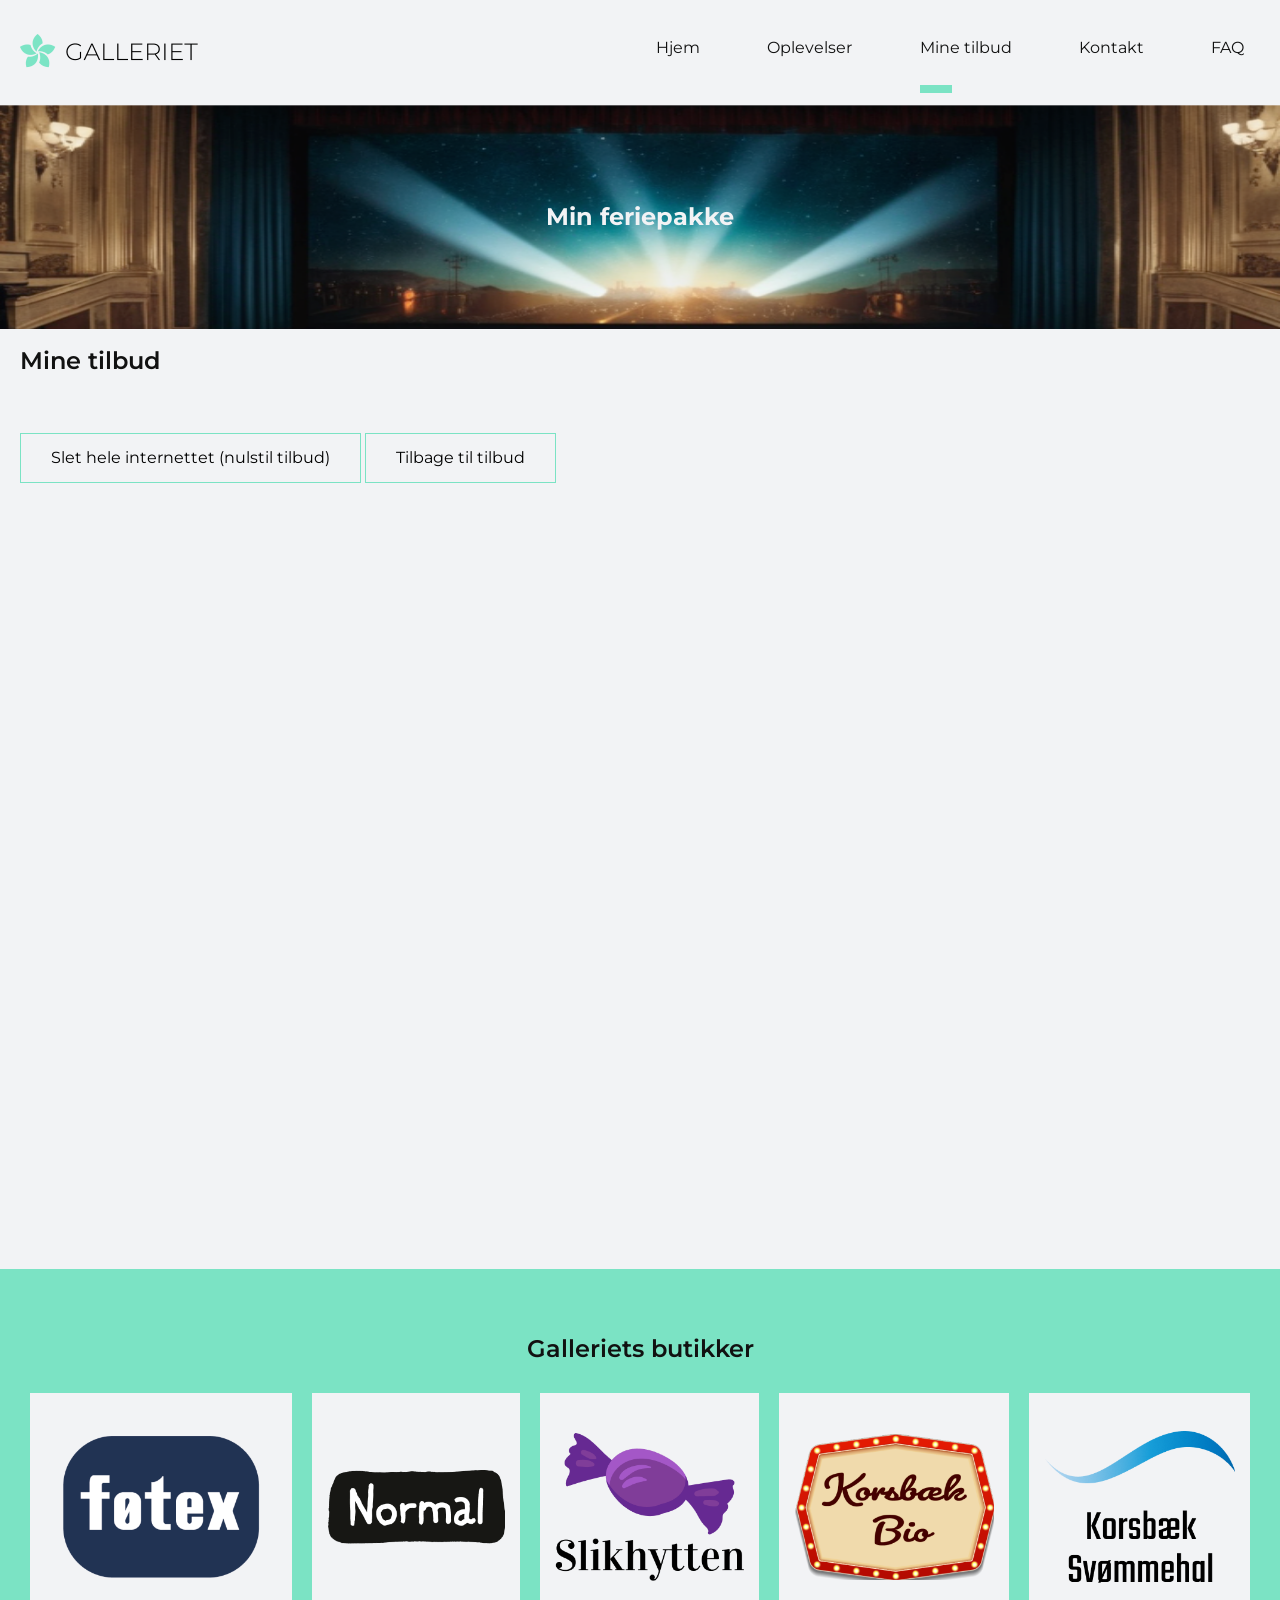
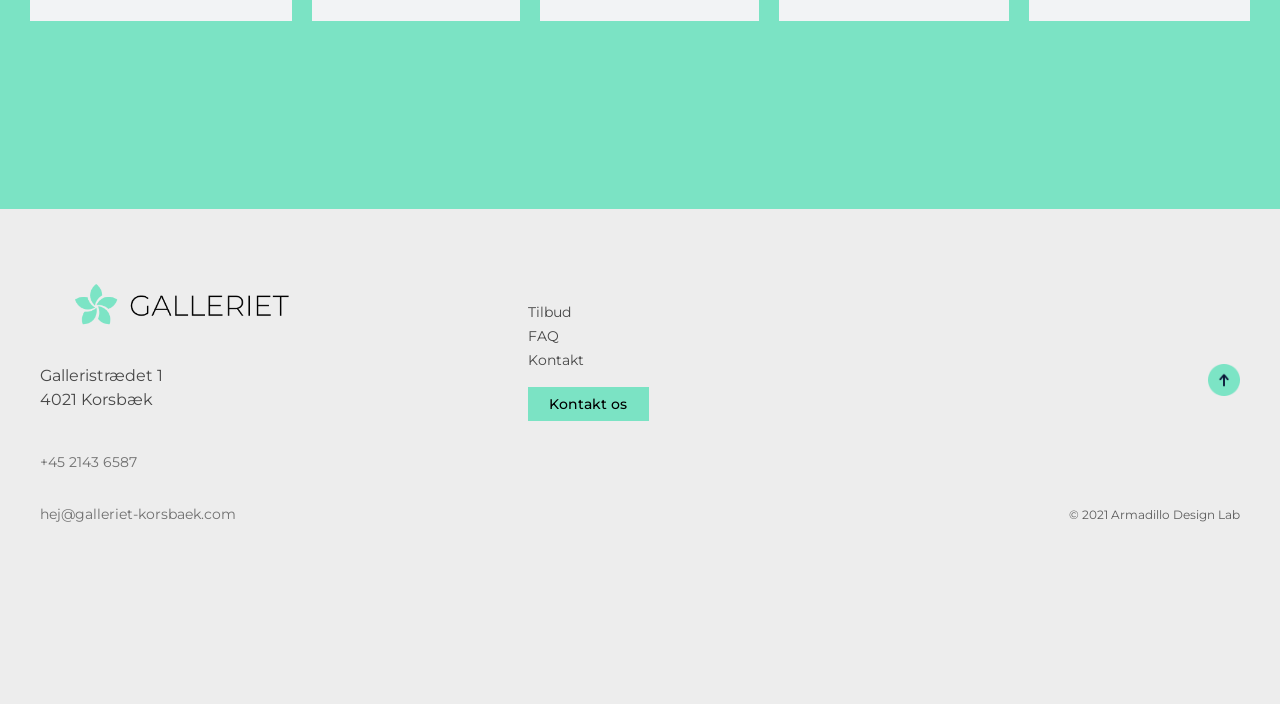
<file: mineTilbud.html>
<!DOCTYPE html>
<html lang="en">
	<head>
		<meta charset="UTF-8" />
		<meta name="viewport" content="width=device-width, initial-scale=1.0" />
		<link
			rel="stylesheet"
			href="https://cdnjs.cloudflare.com/ajax/libs/font-awesome/6.7.2/css/all.min.css" />
		<link rel="preconnect" href="https://fonts.googleapis.com" />
		<link rel="preconnect" href="https://fonts.gstatic.com" crossorigin />
		<link
			href="https://fonts.googleapis.com/css2?family=Montserrat:ital,wght@0,100..900;1,100..900&display=swap"
			rel="stylesheet" />

		<link rel="shortcut icon" href="icons/favicon.png" type="image/x-icon" />
		<link rel="stylesheet" href="css/base-reset.css" />
		<link rel="stylesheet" href="css/menu-footer.css" />
		<link rel="stylesheet" href="css/style-tilbud.css" />
		<script src="js/burgerMenu.js" defer></script>
		<script src="js/packages.js" defer></script>
		<script src="js/script.js" defer></script>
		<title>Galleriet|Korsbæk|Tilbud</title>
	</head>
	<body>
		<div id="container">
			<header id="header">
				<figure class="galleriet-logo-container">
					<a href="index.html"
						><img src="images/headLogo.png" id="galleri-logo" alt="logo"
					/></a>
				</figure>

				<nav id="desktop-menu">
					<ul>
						<li><a href="index.html" class="desktop-menu-item">Hjem</a></li>
						<li>
							<a href="oplevelser.html" class="desktop-menu-item">Oplevelser</a>
						</li>
						<li>
							<a href="mineTilbud.html" class="desktop-menu-item"
								>Mine tilbud</a
							>
						</li>
						<li>
							<a href="kontakt.html" class="desktop-menu-item">Kontakt</a>
						</li>
						<li><a href="faq.html" class="desktop-menu-item">FAQ</a></li>
					</ul>
				</nav>

				<div class="off-screen-menu">
					<ul>
						<li><a href="index.html" class="menu-item">Hjem</a></li>
						<li><a href="oplevelser.html" class="menu-item">Oplevelser</a></li>
						<li><a href="mineTilbud.html" class="menu-item">Mine tilbud</a></li>
						<li><a href="kontakt.html" class="menu-item">Kontakt</a></li>
						<li><a href="faq.html" class="menu-item">FAQ</a></li>
					</ul>
				</div>

				<nav class="burger-nav">
					<div class="ham-menu">
						<span></span>
						<span></span>
						<span></span>
					</div>
				</nav>
			</header>
			<main>
				<article class="main-content">
					<section class="hero oplev-hero">
						<figure class="hero-figure">
							<img
								src="images/biograf-half.png"
								alt="hero biograf"
								class="hero-img" />
							<figcaption class="hero-figcaption">
								<div class="hero-headings">
									<h1 class="hero-heading">Min feriepakke</h1>
								</div>
							</figcaption>
						</figure>
					</section>
					<section class="mine-tilbud-section">
						<h2 id="tilbudHeading">Mine tilbud</h2>
						<div class="tilbudWrapper" id="tilbud-container">
							<ul id="output" class="package">
							</ul>
						</div>
						<div class="backResetBtns">
							<a href="#"><button class="action-buttons" id="resetBtn">
								Slet hele internettet (nulstil tilbud)
							</button></a>
							<a href="oplevelser.html"><button class="action-buttons">Tilbage til tilbud</button></a>
						</div>
					</section>
				</article>
				<section class="founder-section">
					<h2>Galleriets butikker</h2>
					<div class="founders">
						<div id="fotex" class="founder-card">
							<img src="images/foetexLogo.png" alt="Føtex logo" />
						</div>
						<div id="normal" class="founder-card">
							<img src="images/normalLogo.png" alt="Normal logo" />
						</div>
						<div id="slikhytten" class="founder-card">
							<img src="images/slikhyttenLogo.png" alt="Slikhytten Logo" />
						</div>
						<div id="bio" class="founder-card">
							<img src="images/korsbækbioLogo.png" alt="Korsbæk bio logo" />
						</div>
						<div id="svommehal" class="founder-card">
							<img
								src="images/korsbæksvømmehalLogo.png"
								alt="Korsbøk svømmehal logo" />
						</div>
					</div>

					<!-- modal section for shops -->
					<div id="modal-fotex" class="modal">
						<div class="modal-content">
							<span class="close">&times;</span>
							<img src="images/foetexLogo.png" alt="fotex" />
							<h2>Fotex</h2>
							<p>
								Lorem ipsum dolor sit amet consectetur adipisicing elit.
								Quisquam, voluptatibus.
							</p>
						</div>
					</div>

					<div id="modal-normal" class="modal">
						<div class="modal-content">
							<span class="close">&times;</span>
							<img src="images/normalLogo.png" alt="normal" />
							<h2>Normal</h2>
							<p>
								Lorem ipsum dolor sit amet consectetur adipisicing elit.
								Quisquam, voluptatibus.
							</p>
						</div>
					</div>

					<div id="modal-slikhytten" class="modal">
						<div class="modal-content">
							<span class="close">&times;</span>
							<img src="images/slikhyttenLogo.png" alt="slikhytten" />
							<h2>Slikhytten</h2>
							<p>
								Lorem ipsum dolor sit amet consectetur adipisicing elit.
								Quisquam, voluptatibus.
							</p>
						</div>
					</div>

					<div id="modal-bio" class="modal">
						<div class="modal-content">
							<span class="close">&times;</span>
							<img src="images/korsbækbioLogo.png" alt="bio" />
							<h2>Biografen</h2>
							<p>
								Lorem ipsum dolor sit amet consectetur adipisicing elit.
								Quisquam, voluptatibus.
							</p>
						</div>
					</div>

					<div id="modal-svommehal" class="modal">
						<div class="modal-content">
							<span class="close">&times;</span>
							<img src="images/korsbæksvømmehalLogo.png" alt="svommehal" />
							<h2>Svømmehallen</h2>
							<p>
								Lorem ipsum dolor sit amet consectetur adipisicing elit.
								Quisquam, voluptatibus.
							</p>
						</div>
					</div>
				</section>
			</main>
			<footer>
				<figure class="galleriet-logo-container">
					<img src="images/headLogo.png" id="galleri-logo" alt="logo" />
				</figure>
				<div class="footer-wrapper">
					<div class="footer-contact">
						<p>
							<a href="https://maps.app.goo.gl/m8TsU325HN7DDDBv7" target="_blank"
								>Galleristrædet 1<br />4021 Korsbæk</a
							>
						</p>

						<div class="telephone">
							<a href="tel:+4521436587" class="telefon">+45 2143 6587</a>
							<a href="mailto:hej@galleriet-korsbaek.com" class="mail"
								>hej@galleriet-korsbaek.com</a
							>
						</div>
					</div>

					<div id="footer-menu">
						<a href="mineTilbud.html" class="footer-menu-item">Tilbud</a>
						<a href="faq.html" class="footer-menu-item">FAQ</a>
						<a href="kontakt.html" class="footer-menu-item">Kontakt</a>
						<a href="kontakt.html"
							><button id="button-footer">Kontakt os</button></a
						>
					</div>

					<figure class="toTop">
						<a href="#header"><img src="icons/upArrow.png" alt="Pil op" /></a>
						<figcaption>
							<div class="copyright">
								<p>© 2021 Armadillo Design Lab</p>
							</div>
						</figcaption>
					</figure>
				</div>
			</footer>
		</div>
	</body>
</html>
</file>
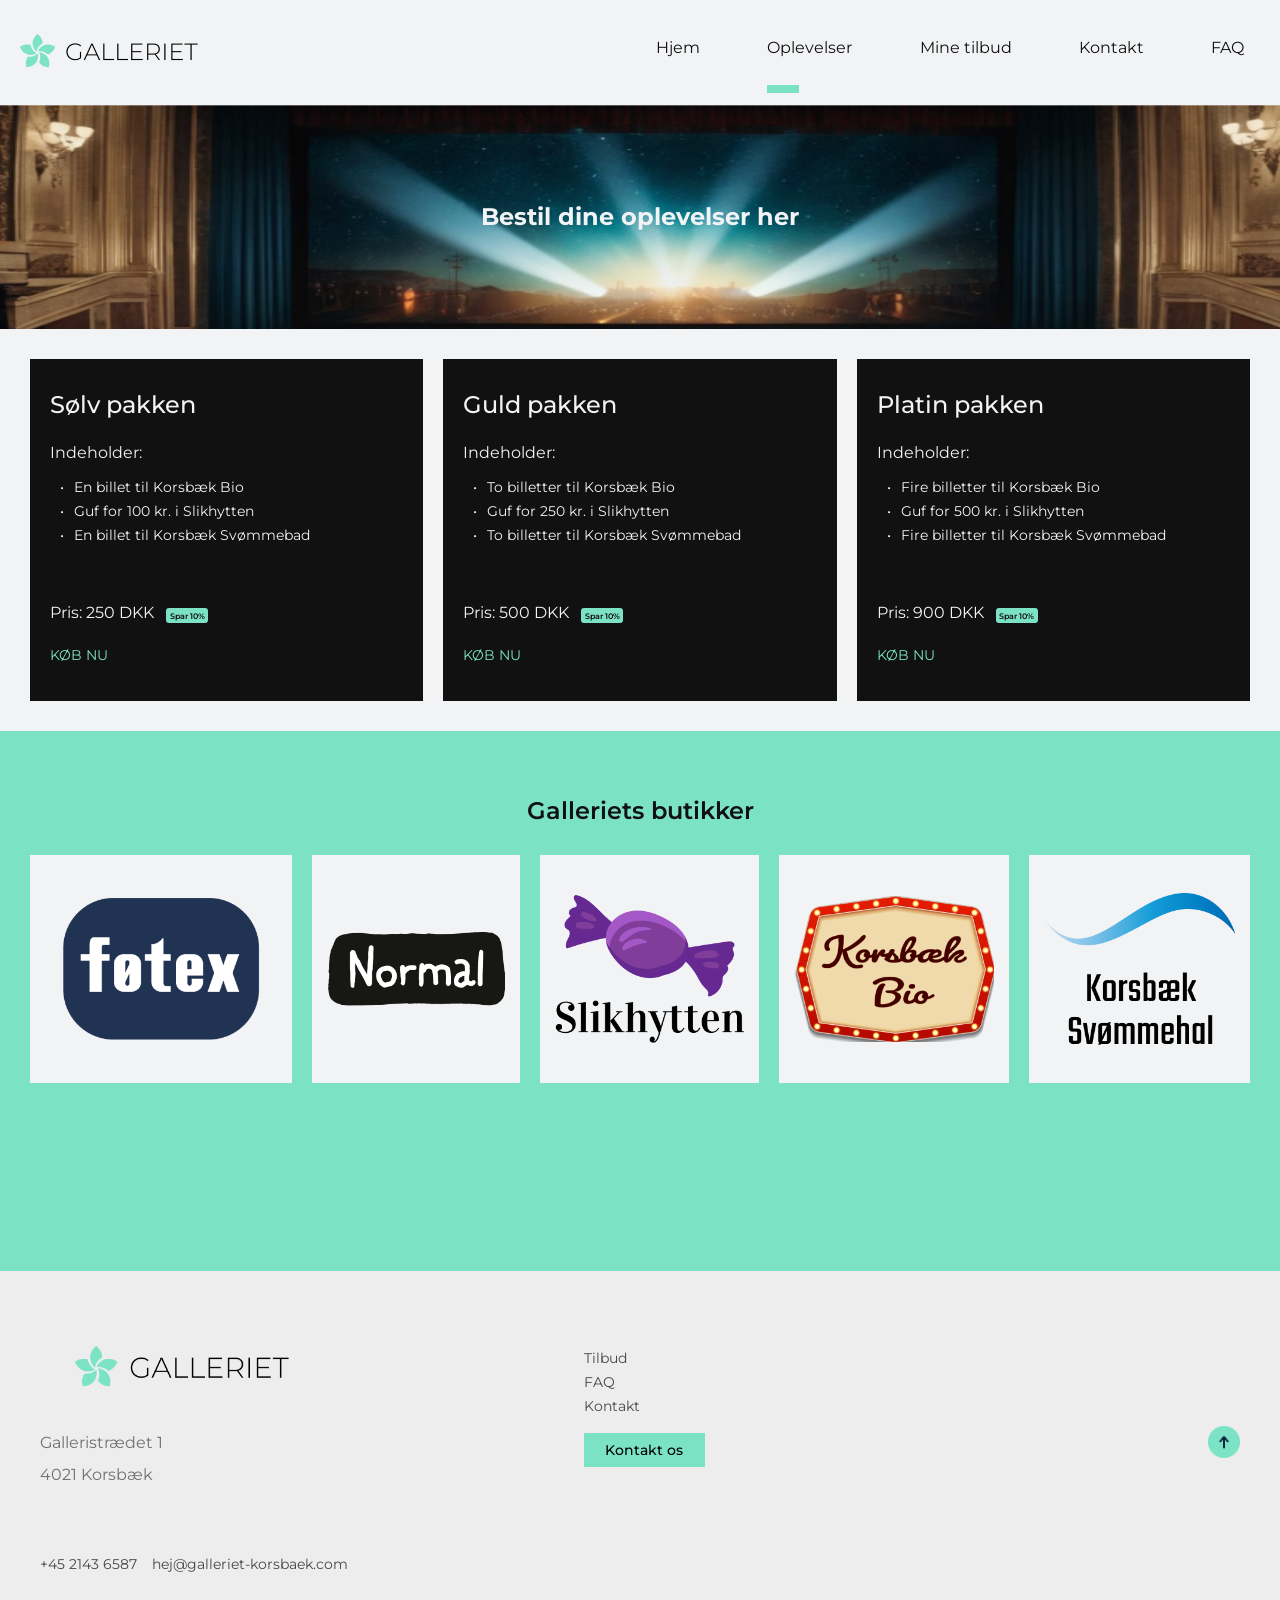
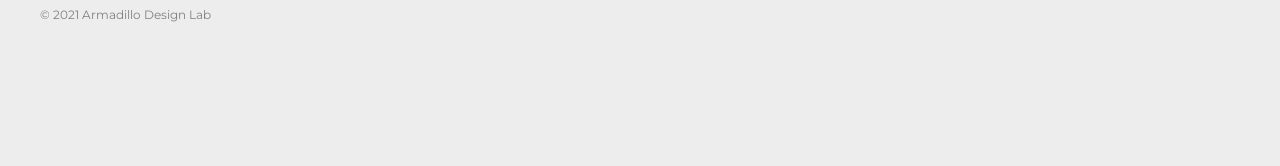
<file: oplevelser.html>
<!DOCTYPE html>
<html lang="en">
	<head>
		<meta charset="UTF-8" />
		<meta name="viewport" content="width=device-width, initial-scale=1.0" />
		<link
			rel="stylesheet"
			href="https://cdnjs.cloudflare.com/ajax/libs/font-awesome/6.7.2/css/all.min.css" />
		<link rel="preconnect" href="https://fonts.googleapis.com" />
		<link rel="preconnect" href="https://fonts.gstatic.com" crossorigin />
		<link
			href="https://fonts.googleapis.com/css2?family=Montserrat:ital,wght@0,100..900;1,100..900&display=swap"
			rel="stylesheet" />

		<link rel="shortcut icon" href="icons/favicon.png" type="image/x-icon" />
		<link rel="stylesheet" href="css/base-reset.css" />
		<link rel="stylesheet" href="css/menu-footer.css" />
		<link rel="stylesheet" href="css/style-oplev.css" />
		<script src="js/burgerMenu.js" defer></script>
		<script src="js/script.js" defer></script>
		<title>Galleriet|Korsbæk|Oplevelser</title>
	</head>
	<body>
		<div id="container">
			<header id="header">
				<figure class="galleriet-logo-container">
					<a href="index.html"
						><img src="images/headLogo.png" id="galleri-logo" alt="logo"
					/></a>
				</figure>

				<nav id="desktop-menu">
					<ul>
						<li><a href="index.html" class="desktop-menu-item">Hjem</a></li>
						<li>
							<a href="oplevelser.html" class="desktop-menu-item">Oplevelser</a>
						</li>
						<li>
							<a href="mineTilbud.html" class="desktop-menu-item"
								>Mine tilbud</a
							>
						</li>
						<li>
							<a href="kontakt.html" class="desktop-menu-item">Kontakt</a>
						</li>
						<li><a href="faq.html" class="desktop-menu-item">FAQ</a></li>
					</ul>
				</nav>

				<div class="off-screen-menu">
					<ul>
						<li><a href="index.html" class="menu-item">Hjem</a></li>
						<li><a href="oplevelser.html" class="menu-item">Oplevelser</a></li>
						<li><a href="mineTilbud.html" class="menu-item">Mine tilbud</a></li>
						<li><a href="kontakt.html" class="menu-item">Kontakt</a></li>
						<li><a href="faq.html" class="menu-item">FAQ</a></li>
					</ul>
				</div>

				<nav class="burger-nav">
					<div class="ham-menu">
						<span></span>
						<span></span>
						<span></span>
					</div>
				</nav>
			</header>
			<main>
				<article class="main-content">
					<section class="hero oplev-hero">
						<figure class="hero-figure">
							<img
								src="images/biograf-half.png"
								alt="hero biograf"
								class="hero-img" />
							<figcaption class="hero-figcaption">
								<div class="hero-headings">
									<h1 class="hero-heading">Bestil dine oplevelser her</h1>
								</div>
							</figcaption>
						</figure>
					</section>
					<section class="oplevelse-section">
						<div class="oplevelse-card">
							<h2>Sølv pakken</h2>
							<h3>Indeholder:</h3>
							<ul>
								<li>En billet til Korsbæk Bio</li>
								<li>Guf for 100 kr. i Slikhytten</li>
								<li>En billet til Korsbæk Svømmebad</li>
							</ul>
							<div class="pris">
								<p>Pris: 250 DKK</p>
								<span>Spar 10%</span>
							</div>
							<a href="mineTilbud.html?package=silver">KØB NU</a>
						</div>

						<div class="oplevelse-card">
							<h2>Guld pakken</h2>
							<h3>Indeholder:</h3>
							<ul>
								<li>To billetter til Korsbæk Bio</li>
								<li>Guf for 250 kr. i Slikhytten</li>
								<li>To billetter til Korsbæk Svømmebad</li>
							</ul>
							<div class="pris">
								<p>Pris: 500 DKK</p>
								<span>Spar 10%</span>
							</div>
							<a href="mineTilbud.html?package=gold">KØB NU</a>
						</div>

						<div class="oplevelse-card">
							<h2>Platin pakken</h2>
							<h3>Indeholder:</h3>
							<ul>
								<li>Fire billetter til Korsbæk Bio</li>
								<li>Guf for 500 kr. i Slikhytten</li>
								<li>Fire billetter til Korsbæk Svømmebad</li>
							</ul>
							<div class="pris">
								<p>Pris: 900 DKK</p>
								<span>Spar 10%</span>
							</div>
							<a href="mineTilbud.html?package=platin">KØB NU</a>
						</div>
					</section>
				</article>
				<section class="founder-section">
					<h2>Galleriets butikker</h2>
					<div class="founders">
						<div id="fotex" class="founder-card">
							<img src="images/foetexLogo.png" alt="Føtex logo" />
						</div>
						<div id="normal" class="founder-card">
							<img src="images/normalLogo.png" alt="Normal logo" />
						</div>
						<div id="slikhytten" class="founder-card">
							<img src="images/slikhyttenLogo.png" alt="Slikhytten Logo" />
						</div>
						<div id="bio" class="founder-card">
							<img src="images/korsbækbioLogo.png" alt="Korsbæk bio logo" />
						</div>
						<div id="svommehal" class="founder-card">
							<img
								src="images/korsbæksvømmehalLogo.png"
								alt="Korsbøk svømmehal logo" />
						</div>
					</div>

					<!-- modal section for shops -->
					<div id="modal-fotex" class="modal">
						<div class="modal-content">
							<span class="close">&times;</span>
							<img src="images/foetexLogo.png" alt="fotex" />
							<h2>Fotex</h2>
							<p>
								Lorem ipsum dolor sit amet consectetur adipisicing elit.
								Quisquam, voluptatibus.
							</p>
						</div>
					</div>

					<div id="modal-normal" class="modal">
						<div class="modal-content">
							<span class="close">&times;</span>
							<img src="images/normalLogo.png" alt="normal" />
							<h2>Normal</h2>
							<p>
								Lorem ipsum dolor sit amet consectetur adipisicing elit.
								Quisquam, voluptatibus.
							</p>
						</div>
					</div>

					<div id="modal-slikhytten" class="modal">
						<div class="modal-content">
							<span class="close">&times;</span>
							<img src="images/slikhyttenLogo.png" alt="slikhytten" />
							<h2>Slikhytten</h2>
							<p>
								Lorem ipsum dolor sit amet consectetur adipisicing elit.
								Quisquam, voluptatibus.
							</p>
						</div>
					</div>

					<div id="modal-bio" class="modal">
						<div class="modal-content">
							<span class="close">&times;</span>
							<img src="images/korsbækbioLogo.png" alt="bio" />
							<h2>Biografen</h2>
							<p>
								Lorem ipsum dolor sit amet consectetur adipisicing elit.
								Quisquam, voluptatibus.
							</p>
						</div>
					</div>

					<div id="modal-svommehal" class="modal">
						<div class="modal-content">
							<span class="close">&times;</span>
							<img src="images/korsbæksvømmehalLogo.png" alt="svommehal" />
							<h2>Svømmehallen</h2>
							<p>
								Lorem ipsum dolor sit amet consectetur adipisicing elit.
								Quisquam, voluptatibus.
							</p>
						</div>
					</div>
				</section>
			</main>
			<footer>
				<figure class="galleriet-logo-container">
					<img src="images/headLogo.png" id="galleri-logo" alt="logo" />
				</figure>
				<div class="footer-wrapper">
					<div class="footer-left-coloumn">
						<div class="footer-contact">
							<p class="adress">
								<a href="https://maps.app.goo.gl/m8TsU325HN7DDDBv7" target="_blank"
									>Galleristrædet 1<br />4021 Korsbæk</a
								>
							</p>
						</div>
						<div class="telephone">
							<div class="tlfwrapper">
								<a href="tel:+4521436587" class="telefon">+45 2143 6587</a>
								<a href="mailto:hej@galleriet-korsbaek.com" class="mail"
									>hej@galleriet-korsbaek.com</a
								>
							</div>
							<div class="copyright">
								<p>© 2021 Armadillo Design Lab</p>
							</div>
						</div>
					</div>

					<div id="footer-menu">
						<a href="mineTilbud.html" class="footer-menu-item">Tilbud</a>
						<a href="faq.html" class="footer-menu-item">FAQ</a>
						<a href="kontakt.html" class="footer-menu-item">Kontakt</a>
						<a href="kontakt.html"
							><button id="button-footer">Kontakt os</button></a
						>
					</div>

					<figure class="toTop">
						<a href="#header"><img src="icons/upArrow.png" alt="Pil op" /></a>
						<figcaption></figcaption>
					</figure>
				</div>
			</footer>
		</div>
	</body>
</html>
</file>
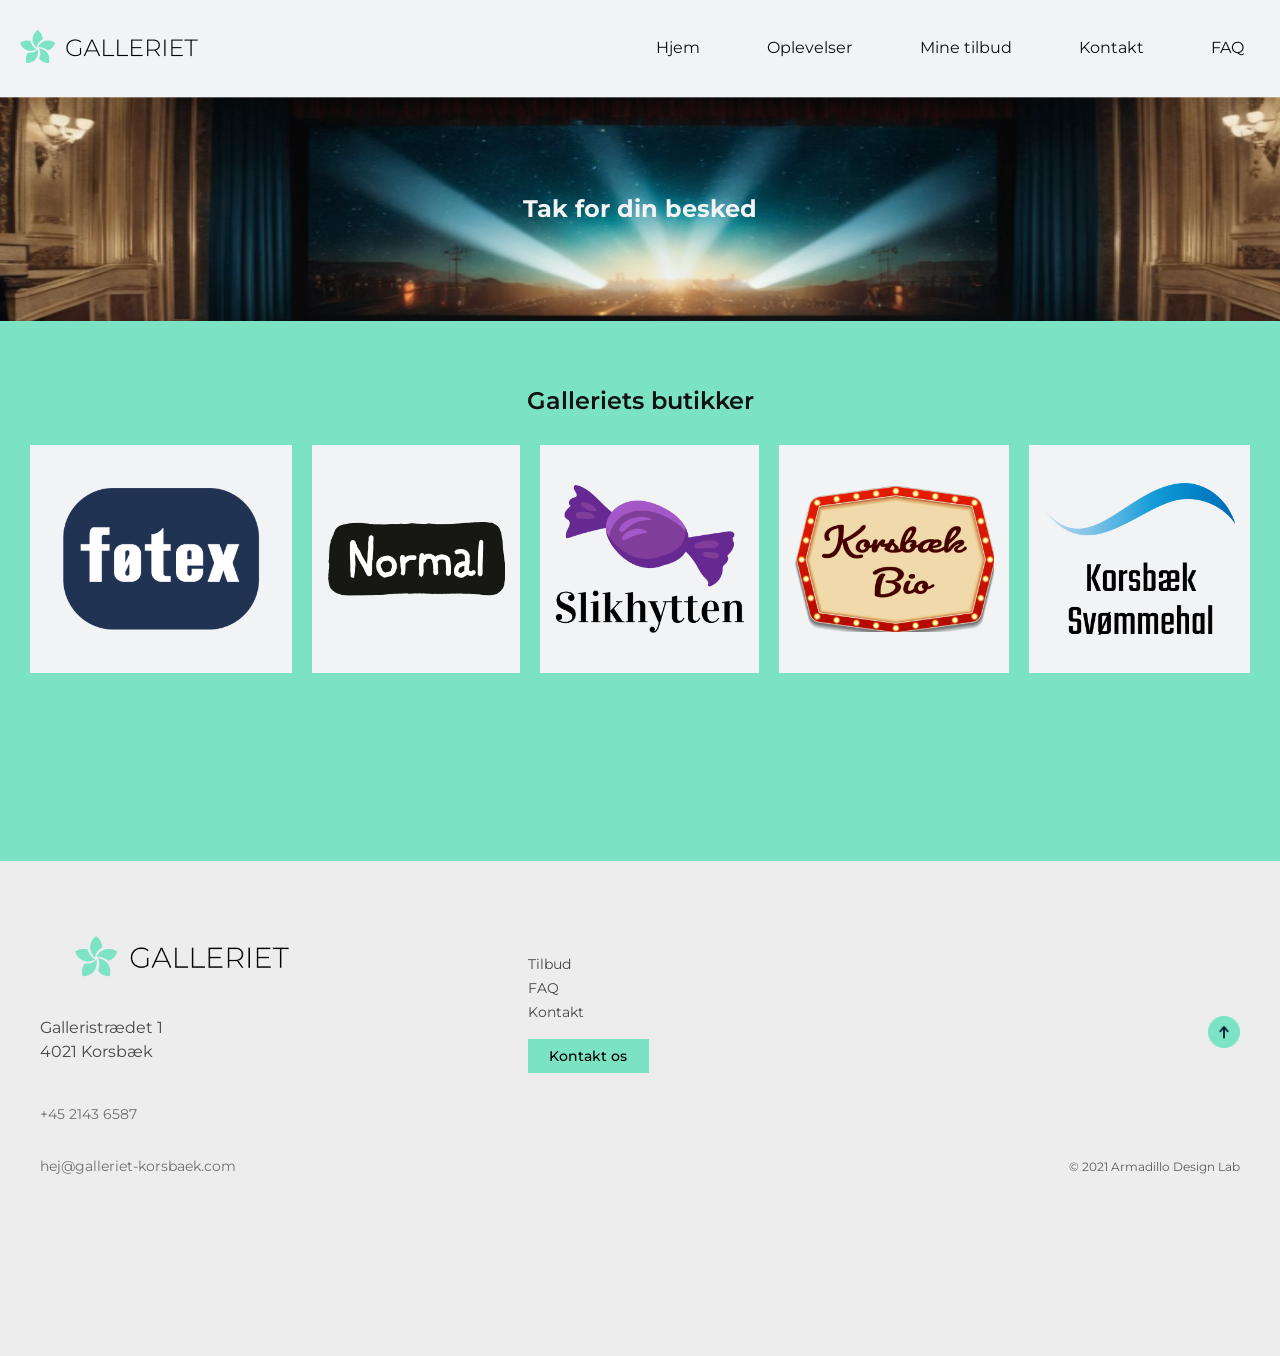
<file: tak.html>
<!DOCTYPE html>
<html lang="en">
	<head>
		<meta charset="UTF-8" />
		<meta name="viewport" content="width=device-width, initial-scale=1.0" />
		<link
			rel="stylesheet"
			href="https://cdnjs.cloudflare.com/ajax/libs/font-awesome/6.7.2/css/all.min.css" />
		<link rel="preconnect" href="https://fonts.googleapis.com" />
		<link rel="preconnect" href="https://fonts.gstatic.com" crossorigin />
		<link
			href="https://fonts.googleapis.com/css2?family=Montserrat:ital,wght@0,100..900;1,100..900&display=swap"
			rel="stylesheet" />

		<link rel="shortcut icon" href="icons/favicon.png" type="image/x-icon" />
		<link rel="stylesheet" href="css/base-reset.css" />
		<link rel="stylesheet" href="css/style-contact.css" />
		<link rel="stylesheet" href="css/menu-footer.css" />
		<script src="js/burgerMenu.js" defer></script>
		<script src="js/script.js" defer></script>
		<title>Galleriet|Korsbæk|Tak</title>
	</head>
	<body>
		<div id="container">
			<header id="header">
				<figure class="galleriet-logo-container">
					<a href="index.html"
						><img src="images/headLogo.png" id="galleri-logo" alt="logo"
					/></a>
				</figure>

                <nav id="desktop-menu">
					<ul>
						<li><a href="index.html" class="desktop-menu-item">Hjem</a></li>
						<li>
							<a href="oplevelser.html" class="desktop-menu-item">Oplevelser</a>
						</li>
						<li>
							<a href="mineTilbud.html" class="desktop-menu-item"
								>Mine tilbud</a
							>
						</li>
						<li>
							<a href="kontakt.html" class="desktop-menu-item">Kontakt</a>
						</li>
						<li><a href="faq.html" class="desktop-menu-item">FAQ</a></li>
					</ul>
				</nav>

				<div class="off-screen-menu">
					<ul>
						<li><a href="index.html" class="menu-item">Hjem</a></li>
						<li><a href="oplevelser.html" class="menu-item">Oplevelser</a></li>
						<li><a href="mineTilbud.html" class="menu-item">Mine tilbud</a></li>
						<li><a href="kontakt.html" class="menu-item">Kontakt</a></li>
						<li><a href="faq.html" class="menu-item">FAQ</a></li>
					</ul>
				</div>

				<nav class="burger-nav">
					<div class="ham-menu">
						<span></span>
						<span></span>
						<span></span>
					</div>
				</nav>
			</header>
			<main>
				<article class="main-content">
					<section class="hero oplev-hero">
						<figure class="hero-figure">
							<img
								src="images/biograf-half.png"
								alt="hero biograf"
								class="hero-img" />
							<figcaption class="hero-figcaption">
								<div class="hero-headings">
									<h1 class="hero-heading">Tak for din besked</h1>
				
								</div>
							</figcaption>
						</figure>
					</section>
				</article>
				<section class="founder-section">
					<h2>Galleriets butikker</h2>
					<div class="founders">
						<div id="fotex" class="founder-card">
							<img src="images/foetexLogo.png" alt="Føtex logo" />
						</div>
						<div id="normal" class="founder-card">
							<img src="images/normalLogo.png" alt="Normal logo" />
						</div>
						<div id="slikhytten" class="founder-card">
							<img src="images/slikhyttenLogo.png" alt="Slikhytten Logo" />
						</div>
						<div id="bio" class="founder-card">
							<img src="images/korsbækbioLogo.png" alt="Korsbæk bio logo" />
						</div>
						<div id="svommehal" class="founder-card">
							<img
								src="images/korsbæksvømmehalLogo.png"
								alt="Korsbøk svømmehal logo" />
						</div>
					</div>

					<!-- modal section for shops -->
					<div id="modal-fotex" class="modal">
						<div class="modal-content">
							<span class="close">&times;</span>
							<img src="images/foetexLogo.png" alt="fotex" />
							<h2>Fotex</h2>
							<p>
								Lorem ipsum dolor sit amet consectetur adipisicing elit.
								Quisquam, voluptatibus.
							</p>
						</div>
					</div>

					<div id="modal-normal" class="modal">
						<div class="modal-content">
							<span class="close">&times;</span>
							<img src="images/normalLogo.png" alt="normal" />
							<h2>Normal</h2>
							<p>
								Lorem ipsum dolor sit amet consectetur adipisicing elit.
								Quisquam, voluptatibus.
							</p>
						</div>
					</div>

					<div id="modal-slikhytten" class="modal">
						<div class="modal-content">
							<span class="close">&times;</span>
							<img src="images/slikhyttenLogo.png" alt="slikhytten" />
							<h2>Slikhytten</h2>
							<p>
								Lorem ipsum dolor sit amet consectetur adipisicing elit.
								Quisquam, voluptatibus.
							</p>
						</div>
					</div>

					<div id="modal-bio" class="modal">
						<div class="modal-content">
							<span class="close">&times;</span>
							<img src="images/korsbækbioLogo.png" alt="bio" />
							<h2>Biografen</h2>
							<p>
								Lorem ipsum dolor sit amet consectetur adipisicing elit.
								Quisquam, voluptatibus.
							</p>
						</div>
					</div>

					<div id="modal-svommehal" class="modal">
						<div class="modal-content">
							<span class="close">&times;</span>
							<img src="images/korsbæksvømmehalLogo.png" alt="svommehal" />
							<h2>Svømmehallen</h2>
							<p>
								Lorem ipsum dolor sit amet consectetur adipisicing elit.
								Quisquam, voluptatibus.
							</p>
						</div>
					</div>
				</section>
			</main>
			<footer>
				<figure class="galleriet-logo-container">
					<img src="images/headLogo.png" id="galleri-logo" alt="logo" />
				</figure>
				<div class="footer-wrapper">
					<div class="footer-contact">
						<p>
							<a href="https://maps.app.goo.gl/m8TsU325HN7DDDBv7" target="_blank"
								>Galleristrædet 1<br />4021 Korsbæk</a
							>
						</p>

						<div class="telephone">
							<a href="tel:+4521436587" class="telefon">+45 2143 6587</a>
							<a href="mailto:hej@galleriet-korsbaek.com" class="mail"
								>hej@galleriet-korsbaek.com</a
							>
						</div>
					</div>

					<div id="footer-menu">
						<a href="mineTilbud.html" class="footer-menu-item">Tilbud</a>
						<a href="faq.html" class="footer-menu-item">FAQ</a>
						<a href="kontakt.html" class="footer-menu-item">Kontakt</a>
						<a href="kontakt.html"
							><button id="button-footer">Kontakt os</button></a
						>
					</div>

					<figure class="toTop">
						<a href="#header"><img src="icons/upArrow.png" alt="Pil op" /></a>
						<figcaption>
							<div class="copyright">
								<p>© 2021 Armadillo Design Lab</p>
							</div>
						</figcaption>
					</figure>
				</div>
			</footer>
		</div>
	</body>
</html>
</file>
<file: css/menu-footer.css>
/*Header*/

#header {
	display: flex;
	flex-direction: row;
	width: 100%;
	padding: 20px;
	justify-content: space-between;
}

.galleriet-logo-container {
	display: flex;
	align-items: center;
	width: auto;
}

#galleri-logo {
	width: 178px;
	height: 37px;
}

/* ---------------------------------- */

/*Main menu*/

#desktop-menu {
	display: none;
}

.off-screen-menu {
	background-color: #7be3c4;
	height: 100vh;
	height: calc(var(--vh, 1vh) * 100);
	width: 100%;
	max-width: 450px;
	position: fixed;
	top: 0;
	right: -450px;
	display: flex;
	flex-direction: column;
	justify-content: center;
	align-items: center;
	text-align: center;
	font-size: 3rem;
	transition: 0.3s ease;
	line-height: 4.5rem;
	z-index: 600;
	overflow-y: auto;
}

.off-screen-menu.active {
	right: 0;
}

.menu-item {
	color: var(--primary-color);
}

nav {
	padding: 1rem;
	display: flex;
}

.ham-menu {
	height: 50px;
	width: 50px;
	margin-left: auto;
	position: relative;
}

.ham-menu span {
	height: 2.4px;
	width: 70%;
	background-color: var(--secondary-color);
	border-radius: 25px;
	position: absolute;
	top: 50%;
	left: 50%;
	transform: translate(-50%, -50%);
	transition: 0.3s ease;
	z-index: 999;
}

.ham-menu span:nth-child(1) {
	top: 30%;
}

.ham-menu span:nth-child(3) {
	top: 70%;
}

/*burger menu X*/
.ham-menu.active span:nth-child(1) {
	top: 50%;
	transform: translate(-50%, -50%) rotate(45deg);
	background-color: var(--primary-color);
}
.ham-menu.active span:nth-child(2) {
	opacity: 0;
}
.ham-menu.active span:nth-child(3) {
	top: 50%;
	transform: translate(-50%, 50%) rotate(-45deg);
	background-color: var(--primary-color);
}

/* ---------------------------------- */
/*Founders section*/

.founder-section {
	height: 60vh;
	background-color: var(--tertiary-color);
	padding: 20px;
	display: flex;
	flex-direction: column;
	align-items: center;
}

.founder-section h2 {
	font-weight: 600;
	font-size: 24px;
	line-height: 100%;
}

.founders {
	display: grid;
	grid-template-columns: 1fr 1fr 1fr;
	margin-top: 2rem;
}

.founder-card {
	width: 100px;
	height: 110px;
	background-color: var(--primary-color);
	display: flex;
	flex-direction: column;
	justify-content: center;
	margin: 10px;
	padding: 15px;
	cursor: pointer;
}

.modal {
	display: none;
	position: fixed;
	z-index: 10;
	left: 0;
	top: 0;
	width: 100%;
	height: 100%;
	overflow: auto;
	background-color: rgba(0, 0, 0, 0.7);
}

.modal-content {
	background-color: var(--primary-color);
	margin: 10% auto;
	padding: 30px;
	border-radius: 10px;
	width: 70%;
	max-width: 700px;
	box-shadow: 0 5px 15px rgba(0, 0, 0, 0.3);
	text-align: center;
}

.modal-content img {
	width: 150px;
	height: 150px;
	object-fit: contain;
	margin-bottom: 20px;
	margin-left: auto;
	margin-right: auto;
}

.modal-content h2 {
	font-size: 1.8rem;
	margin-bottom: 15px;
	color: #333;
}

.modal-content p {
	font-size: 1rem;
	line-height: 1.5;
	color: #555;
}

.close {
	color: #777;
	float: right;
	font-size: 32px;
	font-weight: bold;
	cursor: pointer;
	transition: color 0.2s;
}

.close:hover {
	color: #000;
}

/* ---------------------------------- */
/*Footer*/
footer {
	height: 55vh;
	width: 100%;
	display: flex;
	flex-direction: column;
	padding: 40px;
}

footer .galleriet-logo-container {
	margin: 35px;
}

footer #galleri-logo {
	height: 45px;
	width: 214px;
}

#footer-menu {
	display: none;
}

.toTop img {
	width: 32px;
	height: 32px;
}

.adress {
	font-weight: 400;
	font-size: 16px;
	line-height: 32px;
	opacity: 75%;
}
.footer-contact a {
	opacity: 75%;
}

.telephone {
	font-weight: 400;
	font-size: 14px;
	line-height: 22px;
	opacity: 75%;
}

.tlfwrapper {
	display: flex;
	flex-direction: column;
	gap: 5px;
}

.copyright {
	font-weight: 400;
	font-size: 12px;
	line-height: 20px;
	color: var(--secondary-color);
	opacity: 65%;
}

.footer-wrapper {
	display: flex;
}

.footer-left-coloumn {
	display: flex;
	flex-direction: column;
	height: 200px;
	justify-content: space-evenly;
}

/* ---------------------------------- */

/*MEDIA QUERIES*/

@media only screen and (min-width: 700px) {
	/*HEADER & MENU SECTION*/
	#header {
		justify-content: space-between;
	}

	#desktop-menu {
		display: block;
		width: 50%;
	}

	#desktop-menu ul {
		display: flex;
		justify-content: space-between;
		gap: 10px;
	}

	.active-desktop-menu-line {
		position: relative;
		top: 25px;
	}

	.off-screen-menu,
	.ham-menu,
	.burger-nav {
		display: none;
	}

	/*FOUNDERS SECTION*/

	.founders {
		display: flex;
		margin-top: 2rem;
		justify-content: center;
		align-items: center;
	}

	.founder-section h2 {
		margin-top: 3rem;
	}

	.founder-card {
		width: auto;
		height: 100%;
	}

	/*FOOTER SECTION*/

	#footer-menu {
		display: flex;
		flex-direction: column;
		position: relative;
		top: -40%;
	}
	.footer-menu-item {
		color: var(--secondary-color);
		opacity: 75%;
		font-size: 14px;
		font-weight: 400;
	}

	#button-footer {
		border: none;
		background-color: var(--tertiary-color);
		padding: 5px 15px;
		margin: 15px 0;
		font-size: 14px;
		font-weight: 500;
		font-family: 'Montserrat', sans-serif;
		width: 121px;
	}

	.footer-wrapper {
		display: flex;
		justify-content: space-between;
	}

	.toTop {
		display: flex;
		flex-direction: column;
		justify-content: space-between;
		align-items: flex-end;
		position: static;
		width: 25%;
	}
	.toTop figcaption {
		margin-top: 40px;
	}

	.telephone {
		display: flex;
		flex-direction: column;
		margin-top: 20%;
		opacity: 75%;
		justify-content: space-between;
		gap: 30px;
	}

	.tlfwrapper {
		flex-direction: row;
		gap: 15px;
	}
}
</file>
<file: css/styles.css>
/*Hero section*/
/* .hero {
	height: 50vh;
	width: 100%;
	background-image: url('../images/biograf.png');
	background-repeat: no-repeat;
	background-size: cover;
	background-position: right;
	display: flex;
	flex-direction: column;
	align-items: center;
	}
	
	.hero-headings {
		position: relative;
		top: 80%;
		z-index: 1;
	}
	*/

.hero-heading {
	font-size: 24px;
}

.hero-subheading {
	font-size: 16px;
}

.hero-figure {
	display: grid;
	width: 100%;
	margin: 0 auto;
}

.hero .hero-figure .hero-figcaption {
	z-index: 2;
	grid-row: 1 / 1;
	grid-column: 1 / 1;
	display: flex;
	flex-direction: column;
	justify-content: center;
	text-align: center;
	width: 100%;
	color: var(--primary-color);
}

.hero .hero-figure .hero-img {
	grid-row-start: 1;
	grid-column-start: 1;
	align-content: center;
	width: 100%;
	height: 50vh;
	display: block;
}

/* ---------------------------------- */

/*Mission section*/
.mission {
	display: flex;
	flex-direction: column;
	height: 150vh;
	margin: 40px 20px;
}

.mission-card {
	padding: 30px 20px;
}

.mission-card h2 {
	margin-bottom: 20px;
	font-weight: 500;
	line-height: 32px;
	font-size: 24px;
}

.mission-card p {
	margin-bottom: 20px;
	font-weight: 400;
	line-height: 32px;
	font-size: 14px;
}

.mission-card a {
	font-weight: 600;
	line-height: 32px;
	font-size: 14px;
	color: var(--tertiary-color);
}

/* ---------------------------------- */

/*MEDIA QUERIES*/

@media only screen and (min-width: 700px) {
	/*MISSION SECTION*/
	.mission {
		flex-direction: row;
		padding: 20px 50px;
		width: 100%;
		justify-content: center;
		height: 70vh;
	}

	.mission-card {
		width: 50%;
	}
}
</file>
<file: css/mediaQueries.css>
@media only screen and (max-width: 700px) {
    
}
</file>
<file: css/style-faq.css>
/*Hero section*/
.oplev-hero {
	height: 20%;
	width: 100%;
	display: flex;
	flex-direction: column;
	align-items: center;
}

.hero-heading {
	font-size: 24px;
}

.hero-subheading {
	font-size: 16px;
}

.hero-figure {
	display: grid;
	width: 100%;
	margin: 0 auto;
}

.hero .hero-figure .hero-figcaption {
	z-index: 2;
	grid-row: 1 / 1;
	grid-column: 1 / 1;
	display: flex;
	flex-direction: column;
	justify-content: center;
	text-align: center;
	width: 100%;
	color: var(--primary-color);
}

.hero .hero-figure .hero-img {
	grid-row-start: 1;
	grid-column-start: 1;
	align-content: center;
	width: 100%;
	height: 25vh;
	display: block;
}

/* ---------------------------------- */

/*FAQ section*/
.faq-section {
	margin: 20px 20px 20px 20px;
	padding: 10px;
	width: 90%;
	transition: height 0.3s ease;
	overflow: hidden;
	height: 100vh;
}

.faq-section h2 {
	margin-bottom: 40px;
	font-size: 24px;
	font-weight: 600;
}

.faq-wrapper {
	border: solid 1px rgba(19, 29, 59, 0.15);
	margin: 10px 0;
	padding-bottom: 20px;
}

.faq--toggle-button {
	display: flex;
	justify-content: space-between;
	width: 100%;
	padding-right: 20px;
}

.faq--toggle-button h3 {
	font-size: 18px;
	font-weight: 500;
	padding: 20px;
	width: 60%;
}

.minus-icon {
	display: none;
}

.plus-icon,
.minus-icon {
	width: 36px;
}

.faq-content {
	overflow: hidden;
	height: 0;
	background-color: var(--primary-color);
	padding: 0px 20px;
}

.faq-content p {
	font-size: 16px;
	font-weight: 400;
	line-height: 24px;
	color: var(--secondary-color);
}

.foldBox {
	display: none;
	height: 0;
	overflow: hidden;
	transition: height 0.3s ease;
}

/* ---------------------------------- */

/*MEDIA QUERIES*/

@media only screen and (min-width: 700px) {
	/*FAQ SECTION*/

	.faq-section {
		display: flex;
		flex-direction: column;
		align-items: center;
	}
	.faq--toggle-button, .foldBox {
		width: 625px;
	}
}
</file>
<file: css/style-contact.css>
/*Hero section*/
.oplev-hero {
	height: 20%;
	width: 100%;
	display: flex;
	flex-direction: column;
	align-items: center;
}

.hero-heading {
	font-size: 24px;
}

.hero-subheading {
	font-size: 16px;
}

.hero-figure {
	display: grid;
	width: 100%;
	margin: 0 auto;
}

.hero .hero-figure .hero-figcaption {
	z-index: 2;
	grid-row: 1 / 1;
	grid-column: 1 / 1;
	display: flex;
	flex-direction: column;
	justify-content: center;
	text-align: center;
	width: 100%;
	color: var(--primary-color);
}

.hero .hero-figure .hero-img {
	grid-row-start: 1;
	grid-column-start: 1;
	align-content: center;
	width: 100%;
	height: 25vh;
	display: block;
}

/* ---------------------------------- */

/*Kontakt section*/
.contact-section {
	height: 70vh;
	margin: 20px 20px 20px 20px;
	padding: 10px;
	display: flex;
	flex-direction: column;
	align-items: center;
}

.contact-section h2 {
	margin-bottom: 40px;
	font-size: 24px;
	font-weight: 600;
}

input,
textarea {
	width: 300px;
	border: 1px solid #131d3b;
	margin: 15px 0;
	padding: 10px;
	background-color: var(--primary-color);
}

.input-wrapper {
	opacity: 50%;
}

textarea {
	height: 100px;
}

#my-btn {
	width: 100px;
	background-color: var(--tertiary-color);
	border: none;
}

.ok,
.check-circle {
	color: green;
}
/* ---------------------------------- */

/*MEDIA QUERIES*/

@media only screen and (min-width: 700px) {
	/*CONTACT SECTION*/

	input,
	textarea {
		width: 640px;
	}
}
</file>
<file: css/style-tilbud.css>
/*Hero section*/
.oplev-hero {
	height: 20%;
	width: 100%;
	display: flex;
	flex-direction: column;
	align-items: center;
}

.hero-heading {
	font-size: 24px;
}

.hero-subheading {
	font-size: 16px;
}

.hero-figure {
	display: grid;
	width: 100%;
	margin: 0 auto;
}

.hero .hero-figure .hero-figcaption {
	z-index: 2;
	grid-row: 1 / 1;
	grid-column: 1 / 1;
	display: flex;
	flex-direction: column;
	justify-content: center;
	text-align: center;
	width: 100%;
	color: var(--primary-color);
}

.hero .hero-figure .hero-img {
	grid-row-start: 1;
	grid-column-start: 1;
	align-content: center;
	width: 100%;
	height: 25vh;
	display: block;
}

/* ---------------------------------- */

/*Oplevelse section*/
.mine-tilbud-section {
	height: 100vh;
	display: flex;
	flex-direction: column;
	margin: 20px;
}

#tilbudHeading {
	margin-bottom: 40px;
	font-size: 24px;
	font-weight: 600;
}

.mine-tilbud-section p {
	font-size: 14px;
	font-weight: 500;
	padding: 10px;
}

.tilbudWrapper {
	display: flex;
	flex-direction: row;
	align-items: center;
	flex-wrap: wrap;
	width: 100%;
}

.package li h2 {
	font-size: 14px;
	font-weight: 500;
}

.package {
	width: 100%;
}

.package hr {
	width: 75%;
	margin-top: 15px;
	height: 2px;
	background-color: var(--secondary-color);
	border: none;
}

.package li {
	display: flex;
	justify-content: space-between;
	width: 100%;
	margin: 10px 0;
	align-items: center;
}

.tilbudWrapper button {
	width: 80px;
	height: 40px;
	border: none;
	background-color: var(--tertiary-color);
	font-weight: 600;
	font-size: 16px;
}

.action-buttons {
	margin-top: 20px;
	border: 1px solid var(--tertiary-color);
	background-color: var(--primary-color);
	padding: 12px 30px;
}

/* ---------------------------------- */

/*MEDIA QUERIES*/

@media only screen and (min-width: 700px) {
	/*Tilbud SECTION*/

	.hero-figure {
		display: grid;
		width: 100%;
		margin: 0 auto;
	}

	.package hr {
		width: 85%;
	}
}
</file>
<file: css/style-oplev.css>
/*Hero section*/
.oplev-hero {
	height: 20%;
	width: 100%;
	display: flex;
	flex-direction: column;
	align-items: center;
}

.hero-heading {
	font-size: 24px;
}

.hero-subheading {
	font-size: 16px;
}

.hero-figure {
	display: grid;
	width: 100%;
	margin: 0 auto;
}

.hero .hero-figure .hero-figcaption {
	z-index: 2;
	grid-row: 1 / 1;
	grid-column: 1 / 1;
	display: flex;
	flex-direction: column;
	justify-content: center;
	text-align: center;
	width: 100%;
	color: var(--primary-color);
}

.hero .hero-figure .hero-img {
	grid-row-start: 1;
	grid-column-start: 1;
	align-content: center;
	width: 100%;
	height: 25vh;
	display: block;
}

/* ---------------------------------- */

/*Oplevelse section*/
.oplevelse-section {
	height: 175vh;
	margin: 20px 20px;
	display: flex;
	flex-wrap: wrap;
}

.oplevelse-card {
	display: flex;
	flex-direction: column;
	padding: 30px 20px;
	background-color: var(--secondary-color);
	margin: 10px;
	width: 100%;
}

.oplevelse-card h2 {
	margin-bottom: 20px;
	font-weight: 500;
	line-height: 32px;
	font-size: 24px;
	color: var(--primary-color);
}

.oplevelse-card ul {
	margin-bottom: 40px;
	padding: 10px;
}

.oplevelse-card h3 {
	font-weight: 400;
	line-height: 24px;
	font-size: 16px;
	color: var(--primary-color);
}

.oplevelse-card li {
	font-weight: 400;
	line-height: 24px;
	font-size: 14px;
	color: var(--primary-color);
}

.oplevelse-card li:before {
	content: '•';
	margin-right: 10px;
}

.oplevelse-card a {
	margin-top: 10px;
	font-weight: 400;
	line-height: 32px;
	font-size: 14px;
	color: var(--tertiary-color);
}

.pris {
	display: flex;
	font-weight: 400;
	line-height: 32px;
	font-size: 16px;
	color: var(--primary-color);
}

.pris span {
	margin-left: 12px;
	font-weight: 600;
	line-height: 8px;
	font-size: 8px;
	background-color: var(--tertiary-color);
	color: var(--secondary-color);
	text-align: center;
	height: 15px;
	width: 42px;
	padding: 1px;
	padding-top: 3.5px;
	border-radius: 3px;
	margin-top: 11px;
}

/* ---------------------------------- */

/*MEDIA QUERIES*/

@media only screen and (min-width: 700px) {
	/*Oplevelses SECTION*/

	.oplevelse-section {
		flex-direction: row;
		flex-wrap: nowrap;
		height: 50%;
	}
}
</file>
